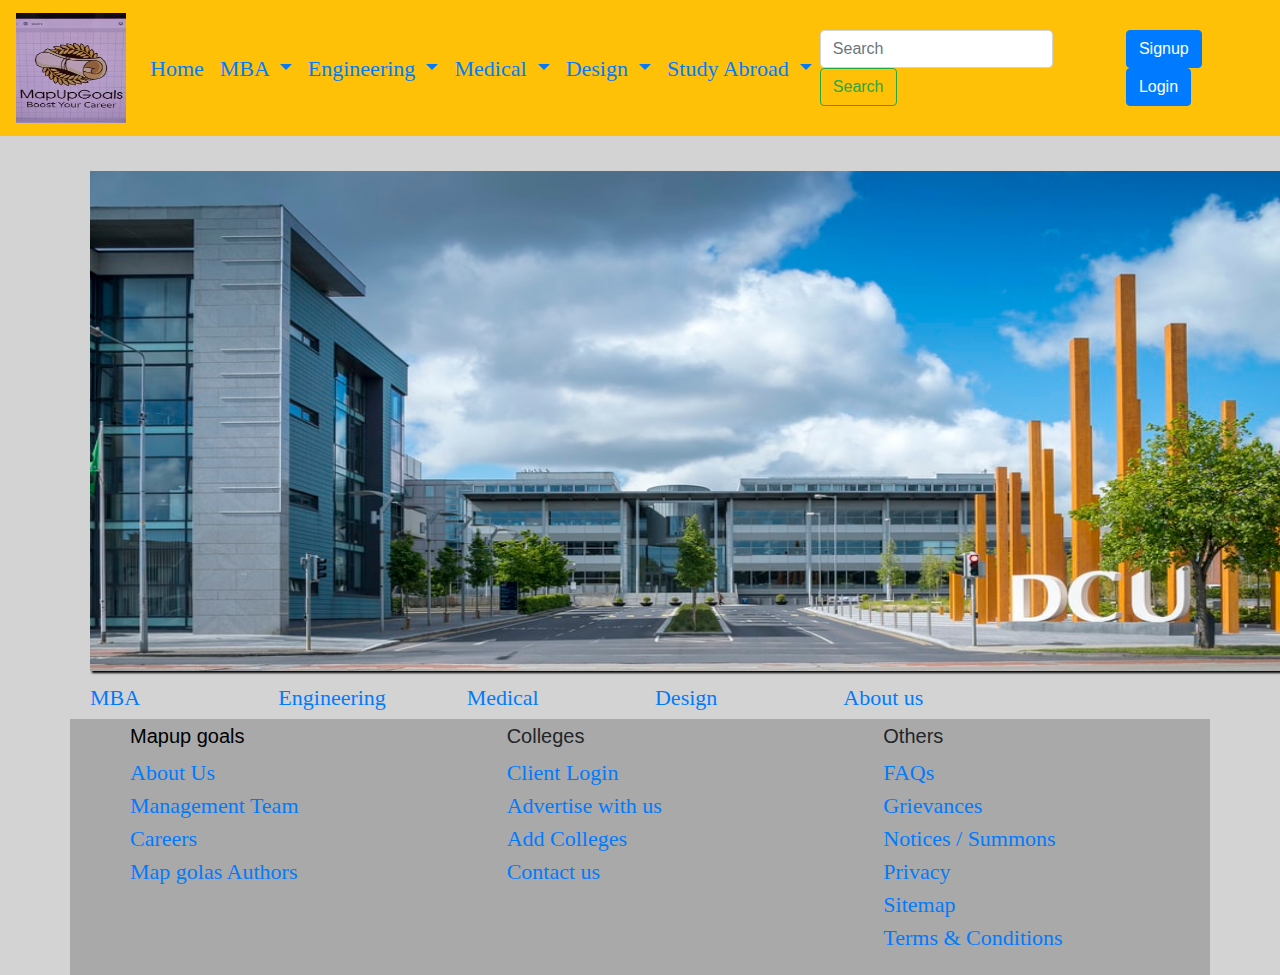
<file: index.html>
<!DOCTYPE html>
<html>
<head>
	<title>Map Up Golas!</title>
  <link rel="stylesheet" type="text/css" href="style.css">
  <link rel="stylesheet" href="https://cdn.jsdelivr.net/npm/bootstrap@4.6.1/dist/css/bootstrap.min.css">
  <script src="https://cdn.jsdelivr.net/npm/jquery@3.6.0/dist/jquery.slim.min.js"></script>
  <script src="https://cdn.jsdelivr.net/npm/popper.js@1.16.1/dist/umd/popper.min.js"></script>
  <script src="https://cdn.jsdelivr.net/npm/bootstrap@4.6.1/dist/js/bootstrap.bundle.min.js"></script>

	
</head>
<body id="color">
<nav class="navbar navbar-expand-lg navbar-warning bg-warning" >
  <a class="navbar-brand" href="#"><img src="1.jpg" width="110" height="110"></a>
  <button class="navbar-toggler" type="button" data-toggle="collapse" data-target="#navbarSupportedContent" aria-controls="navbarSupportedContent" aria-expanded="false" aria-label="Toggle navigation">
    <span class="navbar-toggler-icon"></span>
  </button>

  <div class="collapse navbar-collapse" id="navbarSupportedContent">
    <ul class="navbar-nav mr-auto">
      <li class="nav-item active">
        <a class="nav-link" href="index.html">Home <span class="sr-only">(current)</span></a>
      </li>
      
      
      <li class="nav-item dropdown">
        <a class="nav-link dropdown-toggle" href="#" id="navbarDropdown" role="button" data-toggle="dropdown" aria-haspopup="true" aria-expanded="false">
          MBA
        </a>
        <div class="dropdown-menu" aria-labelledby="navbarDropdown">
          <a class="dropdown-item" href="#">Top Ranked Colleges</a>
          <a class="dropdown-item" href="#">Popular Courses</a>
          <div class="dropdown-divider"></div>
          <a class="dropdown-item" href="#">Exams</a>
        </div>
      </li>
       <li class="nav-item dropdown">
        <a class="nav-link dropdown-toggle" href="#" id="navbarDropdown" role="button" data-toggle="dropdown" aria-haspopup="true" aria-expanded="false">
          Engineering
        </a>
        <div class="dropdown-menu" aria-labelledby="navbarDropdown">
          <a class="dropdown-item" href="#">Top Ranked Colleges</a>
          <a class="dropdown-item" href="#">Popular Courses</a>
          <div class="dropdown-divider"></div>
          <a class="dropdown-item" href="#">Exams</a>
        </div>
      </li>
       <li class="nav-item dropdown">
        <a class="nav-link dropdown-toggle" href="#" id="navbarDropdown" role="button" data-toggle="dropdown" aria-haspopup="true" aria-expanded="false">
          Medical
        </a>
       <div class="dropdown-menu" aria-labelledby="navbarDropdown">
          <a class="dropdown-item" href="#">Top Ranked Colleges</a>
          <a class="dropdown-item" href="#">Popular Courses</a>
          <div class="dropdown-divider"></div>
          <a class="dropdown-item" href="#">Exams</a>
        </div>
      </li>
       <li class="nav-item dropdown">
        <a class="nav-link dropdown-toggle" href="#" id="navbarDropdown" role="button" data-toggle="dropdown" aria-haspopup="true" aria-expanded="false">
          Design
        </a>
        <div class="dropdown-menu" aria-labelledby="navbarDropdown">
          <a class="dropdown-item" href="#">Top Ranked Colleges</a>
          <a class="dropdown-item" href="#">Popular Courses</a>
          <div class="dropdown-divider"></div>
          <a class="dropdown-item" href="#">Exams</a>
        </div>
      </li>
       <li class="nav-item dropdown">
        <a class="nav-link dropdown-toggle" href="#" id="navbarDropdown" role="button" data-toggle="dropdown" aria-haspopup="true" aria-expanded="false">
          Study Abroad
        </a>
        <div class="dropdown-menu" aria-labelledby="navbarDropdown">
          <a class="dropdown-item" href="#">Countries</a>
          <a class="dropdown-item" href="#">Colleges</a>
          <div class="dropdown-divider"></div>
          <a class="dropdown-item" href="#">Scholarships</a>
        </div>
      </li>
     
    </ul>
  
      <form class="form-inline my-2 my-lg-0">
      <input class="form-control mr-sm-2" type="search" placeholder="Search" aria-label="Search">
      <button class="btn btn-outline-success my-2 my-sm-0" type="submit">Search</button>
    </form>&nbsp;
      <form class="form-inline my-2 my-lg-0">
     <button type="button" class="btn btn-primary" data-toggle="modal" data-target="#myModal">
    Signup
  </button>

  <div class="modal" id="myModal">
    <div class="modal-dialog">
      <div class="modal-content">
      
        <!-- Modal Header -->
        <div class="modal-header">
          <h4 class="modal-title">Please fill your detail!</h4>
          <button type="button" class="close" data-dismiss="modal">&times;</button>
        </div>
        
        <!-- Modal body -->
        <div class="modal-body">
         
            <div class="container">
            	<div class="row" id="form">
            		<div class="col-md-6"> Name:</div>
            		<div class="col-md-6"><input type="text" class="form-control"></div>
            	</div>
            	<div class="row">
            		<div class="col-md-6">Email:</div>
            		<div class="col-md-6"><input type="email" class="form-control"></div>
            	</div>
            	<div class="row">
            		<div class="col-md-6">Password:</div>
            		<div class="col-md-6"><input type="email" class="form-control"></div>
            	</div>
            	<br>
            		<div class="row">
            		<div class="col-md-12">
            			<input type="checkbox">i agree to all term and conditions and privacy policy!<br><br>
            			
            		</div>
            	</div>
            	
            	
            </div>          	
    
        </div>
        
        <!-- Modal footer -->
        <div class="modal-footer">
          <button type="button" class="btn btn-danger" data-dismiss="modal">Signup</button>
        </div>
        
      </div>
    </div>
  </div>&nbsp;
     <button type="button" class="btn btn-primary" data-toggle="modal" data-target="#myModal1">
    Login
  </button>

  <div class="modal" id="myModal1">
    <div class="modal-dialog">
      <div class="modal-content">
      
        <!-- Modal Header -->
        <div class="modal-header">
          <h4 class="modal-title">Login!</h4>
          <button type="button" class="close" data-dismiss="modal">&times;</button>
        </div>
        
        <!-- Modal body -->
        <div class="modal-body">
        
          	<div class="container">
          	<div class="row">
            		<div class="col-md-6">Email:</div>
            		<div class="col-md-6"><input type="email" class="form-control"></div>
            	</div>
            	<div class="row">
            		<div class="col-md-6">Password:</div>
            		<div class="col-md-6"><input type="email" class="form-control"></div>
            	</div>
            	<div class="row">
            		<div class="col-md-12"><a href="#">forgot your password?</a></div>   
          	</div>
          	

   
        </div>
        
        <!-- Modal footer -->
        <div class="modal-footer">
          <button type="button" class="btn btn-danger" data-dismiss="modal">Login</button>
        </div>
        
      </div>
    </div>
  </div>

    </form>
    
  </div>
</nav>

</div>
<div class="container">
	<div class="row">
		<div class="col-md-12"><img src="3.jpg" height="500" width="1200" style="margin-top:30px;box-shadow: 2px 2px 2px black"></div>
	

		</div>
		<div class="row">
			<div class="col-md-2"><a href="Mba.html">MBA</a></div>
			<div class="col-md-2"><a href="engineering.html">Engineering</a></div>
			<div class="col-md-2"><a href="medical.html">Medical</a></div>
			<div class="col-md-2"><a href="design.html">Design</a></div>
			<div class="col-md-2"><a href="about.html">About us</a></div>
		</div>

	
	</div>
  <div class="container" style="background-color:darkgrey">
     <div class="row">
      <div class="col-md-4"><ul style="color:black">
        <li><h5>Mapup goals</h5></li>
        <li><a href="#">About Us</a></li>
        <li><a href="#">Management Team</a></li>
        <li><a href="#">Careers</a></li>
        <li><a href="#">Map golas Authors</a></li>

      </ul></div>
      <div class="col-md-4">
        <ul>
          <li><h5>Colleges</h5></li>
          <li><a href="#">Client Login</a></li>
          <li><a href="#">Advertise with us</a></li>
          <li><a href="#">Add Colleges</a></li>
          <li><a href="#">Contact us</a></li>
          
        </ul>
      </div>
      <div class="col-md-4">
         <ul>
          <li><h5>Others</h5></li>
          <li><a href="#">
FAQs</a></li>       
          <li><a href="#">Grievances</a></li>
          <li><a href="#">Notices / Summons</a></li>
          <li><a href="#">Privacy</a></li>
          <li><a href="#">Sitemap</a></li>
          <li><a href="#">Terms & Conditions</a></li>
          
        </ul>
      </div>
      <div class="col-md-3"></div>
    </div>

  </div>


</body>
</html>
</file>
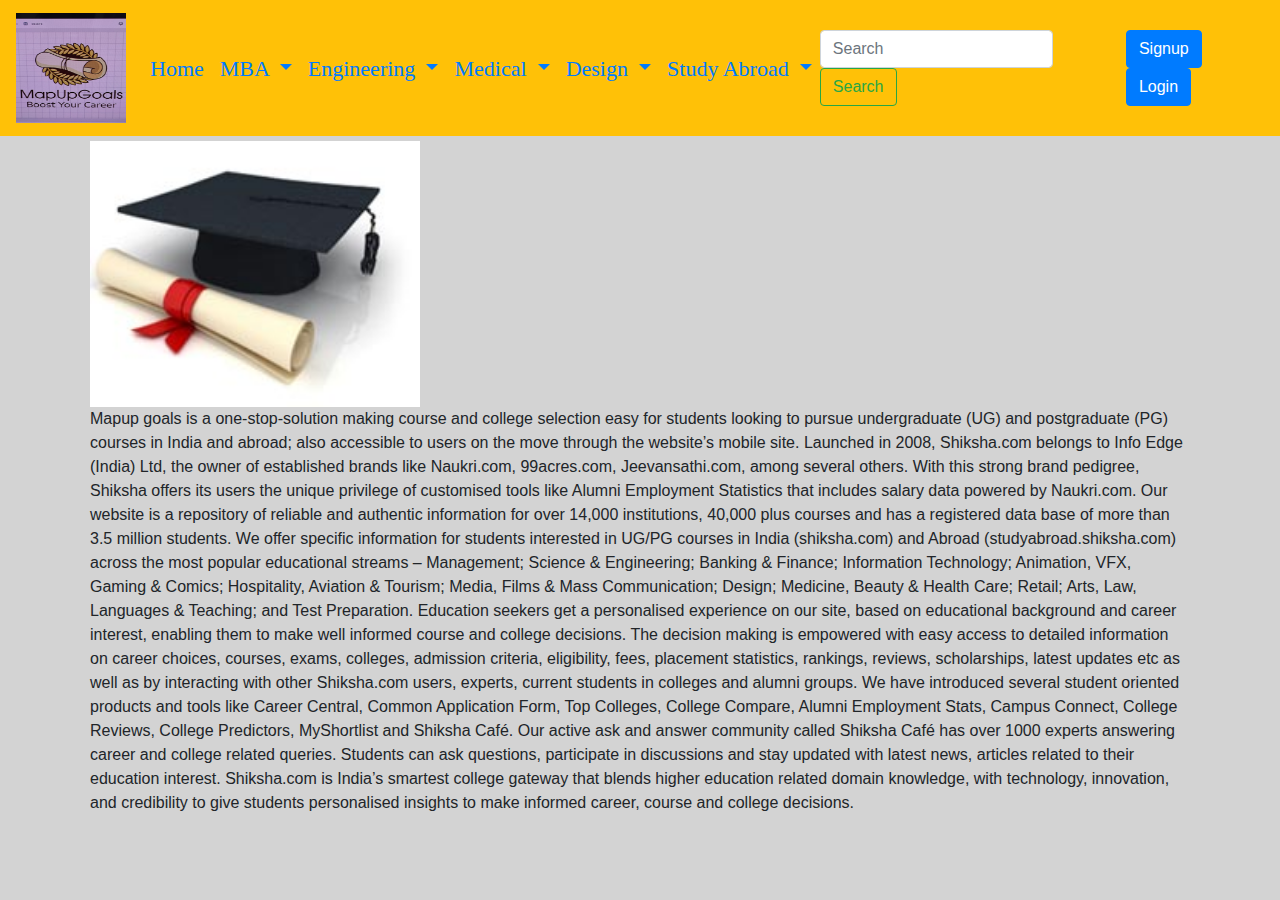
<file: about.html>
<!DOCTYPE html>
<html>
<head>
	<title>Achieve your goals</title>
	<link rel="stylesheet" type="text/css" href="style.css">
  <link rel="stylesheet" href="https://cdn.jsdelivr.net/npm/bootstrap@4.6.1/dist/css/bootstrap.min.css">
  <script src="https://cdn.jsdelivr.net/npm/jquery@3.6.0/dist/jquery.slim.min.js"></script>
  <script src="https://cdn.jsdelivr.net/npm/popper.js@1.16.1/dist/umd/popper.min.js"></script>
  <script src="https://cdn.jsdelivr.net/npm/bootstrap@4.6.1/dist/js/bootstrap.bundle.min.js"></script>
</head>
<body id="color">
	<nav class="navbar navbar-expand-lg navbar-warning bg-warning" >
  <a class="navbar-brand" href="#"><img src="1.jpg" width="110" height="110"></a>
  <button class="navbar-toggler" type="button" data-toggle="collapse" data-target="#navbarSupportedContent" aria-controls="navbarSupportedContent" aria-expanded="false" aria-label="Toggle navigation">
    <span class="navbar-toggler-icon"></span>
  </button>

  <div class="collapse navbar-collapse" id="navbarSupportedContent">
    <ul class="navbar-nav mr-auto">
      <li class="nav-item active">
        <a class="nav-link" href="index.html">Home <span class="sr-only">(current)</span></a>
      </li>
    
      <li class="nav-item dropdown">
        <a class="nav-link dropdown-toggle" href="#" id="navbarDropdown" role="button" data-toggle="dropdown" aria-haspopup="true" aria-expanded="false">
          MBA
        </a>
        <div class="dropdown-menu" aria-labelledby="navbarDropdown">
          <a class="dropdown-item" href="#">Top Ranked Colleges</a>
          <a class="dropdown-item" href="#">Popular Courses</a>
          <div class="dropdown-divider"></div>
          <a class="dropdown-item" href="#">Exams</a>
        </div>
      </li>
       <li class="nav-item dropdown">
        <a class="nav-link dropdown-toggle" href="#" id="navbarDropdown" role="button" data-toggle="dropdown" aria-haspopup="true" aria-expanded="false">
          Engineering
        </a>
        <div class="dropdown-menu" aria-labelledby="navbarDropdown">
          <a class="dropdown-item" href="#">Top Ranked Colleges</a>
          <a class="dropdown-item" href="#">Popular Courses</a>
          <div class="dropdown-divider"></div>
          <a class="dropdown-item" href="#">Exams</a>
        </div>
      </li>
       <li class="nav-item dropdown">
        <a class="nav-link dropdown-toggle" href="#" id="navbarDropdown" role="button" data-toggle="dropdown" aria-haspopup="true" aria-expanded="false">
          Medical
        </a>
       <div class="dropdown-menu" aria-labelledby="navbarDropdown">
          <a class="dropdown-item" href="#">Top Ranked Colleges</a>
          <a class="dropdown-item" href="#">Popular Courses</a>
          <div class="dropdown-divider"></div>
          <a class="dropdown-item" href="#">Exams</a>
        </div>
      </li>
       <li class="nav-item dropdown">
        <a class="nav-link dropdown-toggle" href="#" id="navbarDropdown" role="button" data-toggle="dropdown" aria-haspopup="true" aria-expanded="false">
          Design
        </a>
        <div class="dropdown-menu" aria-labelledby="navbarDropdown">
          <a class="dropdown-item" href="#">Top Ranked Colleges</a>
          <a class="dropdown-item" href="#">Popular Courses</a>
          <div class="dropdown-divider"></div>
          <a class="dropdown-item" href="#">Exams</a>
        </div>
      </li>
       <li class="nav-item dropdown">
        <a class="nav-link dropdown-toggle" href="#" id="navbarDropdown" role="button" data-toggle="dropdown" aria-haspopup="true" aria-expanded="false">
          Study Abroad
        </a>
        <div class="dropdown-menu" aria-labelledby="navbarDropdown">
          <a class="dropdown-item" href="#">Countries</a>
          <a class="dropdown-item" href="#">Colleges</a>
          <div class="dropdown-divider"></div>
          <a class="dropdown-item" href="#">Scholarships</a>
        </div>
      </li>
     
    </ul>
  
      <form class="form-inline my-2 my-lg-0">
      <input class="form-control mr-sm-2" type="search" placeholder="Search" aria-label="Search">
      <button class="btn btn-outline-success my-2 my-sm-0" type="submit">Search</button>
    </form>&nbsp;
      <form class="form-inline my-2 my-lg-0">
     <button type="button" class="btn btn-primary" data-toggle="modal" data-target="#myModal">
    Signup
  </button>

  <div class="modal" id="myModal">
    <div class="modal-dialog">
      <div class="modal-content">
      
        <!-- Modal Header -->
        <div class="modal-header">
          <h4 class="modal-title">Please fill your detail!</h4>
          <button type="button" class="close" data-dismiss="modal">&times;</button>
        </div>
        
        <!-- Modal body -->
        <div class="modal-body">
         
            <div class="container">
            	<div class="row" id="form">
            		<div class="col-md-6"> Name:</div>
            		<div class="col-md-6"><input type="text" class="form-control"></div>
            	</div>
            	<div class="row">
            		<div class="col-md-6">Email:</div>
            		<div class="col-md-6"><input type="email" class="form-control"></div>
            	</div>
            	<div class="row">
            		<div class="col-md-6">Password:</div>
            		<div class="col-md-6"><input type="email" class="form-control"></div>
            	</div>
            	<br>
            		<div class="row">
            		<div class="col-md-12">
            			<input type="checkbox">i agree to all term and conditions and privacy policy!<br><br>
            			
            		</div>
            	</div>
            	
            	
            </div>          	
    
        </div>
        
        <!-- Modal footer -->
        <div class="modal-footer">
          <button type="button" class="btn btn-danger" data-dismiss="modal">Signup</button>
        </div>
        
      </div>
    </div>
  </div>&nbsp;
     <button type="button" class="btn btn-primary" data-toggle="modal" data-target="#myModal1">
    Login
  </button>

  <div class="modal" id="myModal1">
    <div class="modal-dialog">
      <div class="modal-content">
      
        <!-- Modal Header -->
        <div class="modal-header">
          <h4 class="modal-title">Login!</h4>
          <button type="button" class="close" data-dismiss="modal">&times;</button>
        </div>
        
        <!-- Modal body -->
        <div class="modal-body">
        
          	<div class="container">
          	<div class="row">
            		<div class="col-md-6">Email:</div>
            		<div class="col-md-6"><input type="email" class="form-control"></div>
            	</div>
            	<div class="row">
            		<div class="col-md-6">Password:</div>
            		<div class="col-md-6"><input type="email" class="form-control"></div>
            	</div>
            	<div class="row">
            		<div class="col-md-12"><a href="#">forgot your password?</a></div>   
          	</div>
          	

   
        </div>
        
        <!-- Modal footer -->
        <div class="modal-footer">
          <button type="button" class="btn btn-danger" data-dismiss="modal">Login</button>
        </div>
        
      </div>
    </div>
  </div>

    </form>
    
  </div>
</nav>
<div class="container">
	<div class="row">
		<div class="col-md-12"><img src="about.jpeg" alt="error occur" width="30%" height="40%">
        <p>Mapup goals is a one-stop-solution making course and college selection easy for students looking to pursue undergraduate (UG) and postgraduate (PG) courses in India and abroad; also accessible to users on the move through the website’s mobile site. Launched in 2008, Shiksha.com belongs to Info Edge (India) Ltd, the owner of established brands like Naukri.com, 99acres.com, Jeevansathi.com, among several others. With this strong brand pedigree, Shiksha offers its users the unique privilege of customised tools like Alumni Employment Statistics that includes salary data powered by Naukri.com.

Our website is a repository of reliable and authentic information for over 14,000 institutions, 40,000 plus courses and has a registered data base of more than 3.5 million students. We offer specific information for students interested in UG/PG courses in India (shiksha.com) and Abroad (studyabroad.shiksha.com) across the most popular educational streams – Management; Science & Engineering; Banking & Finance; Information Technology; Animation, VFX, Gaming & Comics; Hospitality, Aviation & Tourism; Media, Films & Mass Communication; Design; Medicine, Beauty & Health Care; Retail; Arts, Law, Languages & Teaching; and Test Preparation.

Education seekers get a personalised experience on our site, based on educational background and career interest, enabling them to make well informed course and college decisions. The decision making is empowered with easy access to detailed information on career choices, courses, exams, colleges, admission criteria, eligibility, fees, placement statistics, rankings, reviews, scholarships, latest updates etc as well as by interacting with other Shiksha.com users, experts, current students in colleges and alumni groups. We have introduced several student oriented products and tools like Career Central, Common Application Form, Top Colleges, College Compare, Alumni Employment Stats, Campus Connect, College Reviews, College Predictors, MyShortlist and Shiksha Café.

Our active ask and answer community called Shiksha Café has over 1000 experts answering career and college related queries. Students can ask questions, participate in discussions and stay updated with latest news, articles related to their education interest. Shiksha.com is India’s smartest college gateway that blends higher education related domain knowledge, with technology, innovation, and credibility to give students personalised insights to make informed career, course and college decisions.

</p>

		</div>
	</div>
</div>

</body>
</html>
</file>
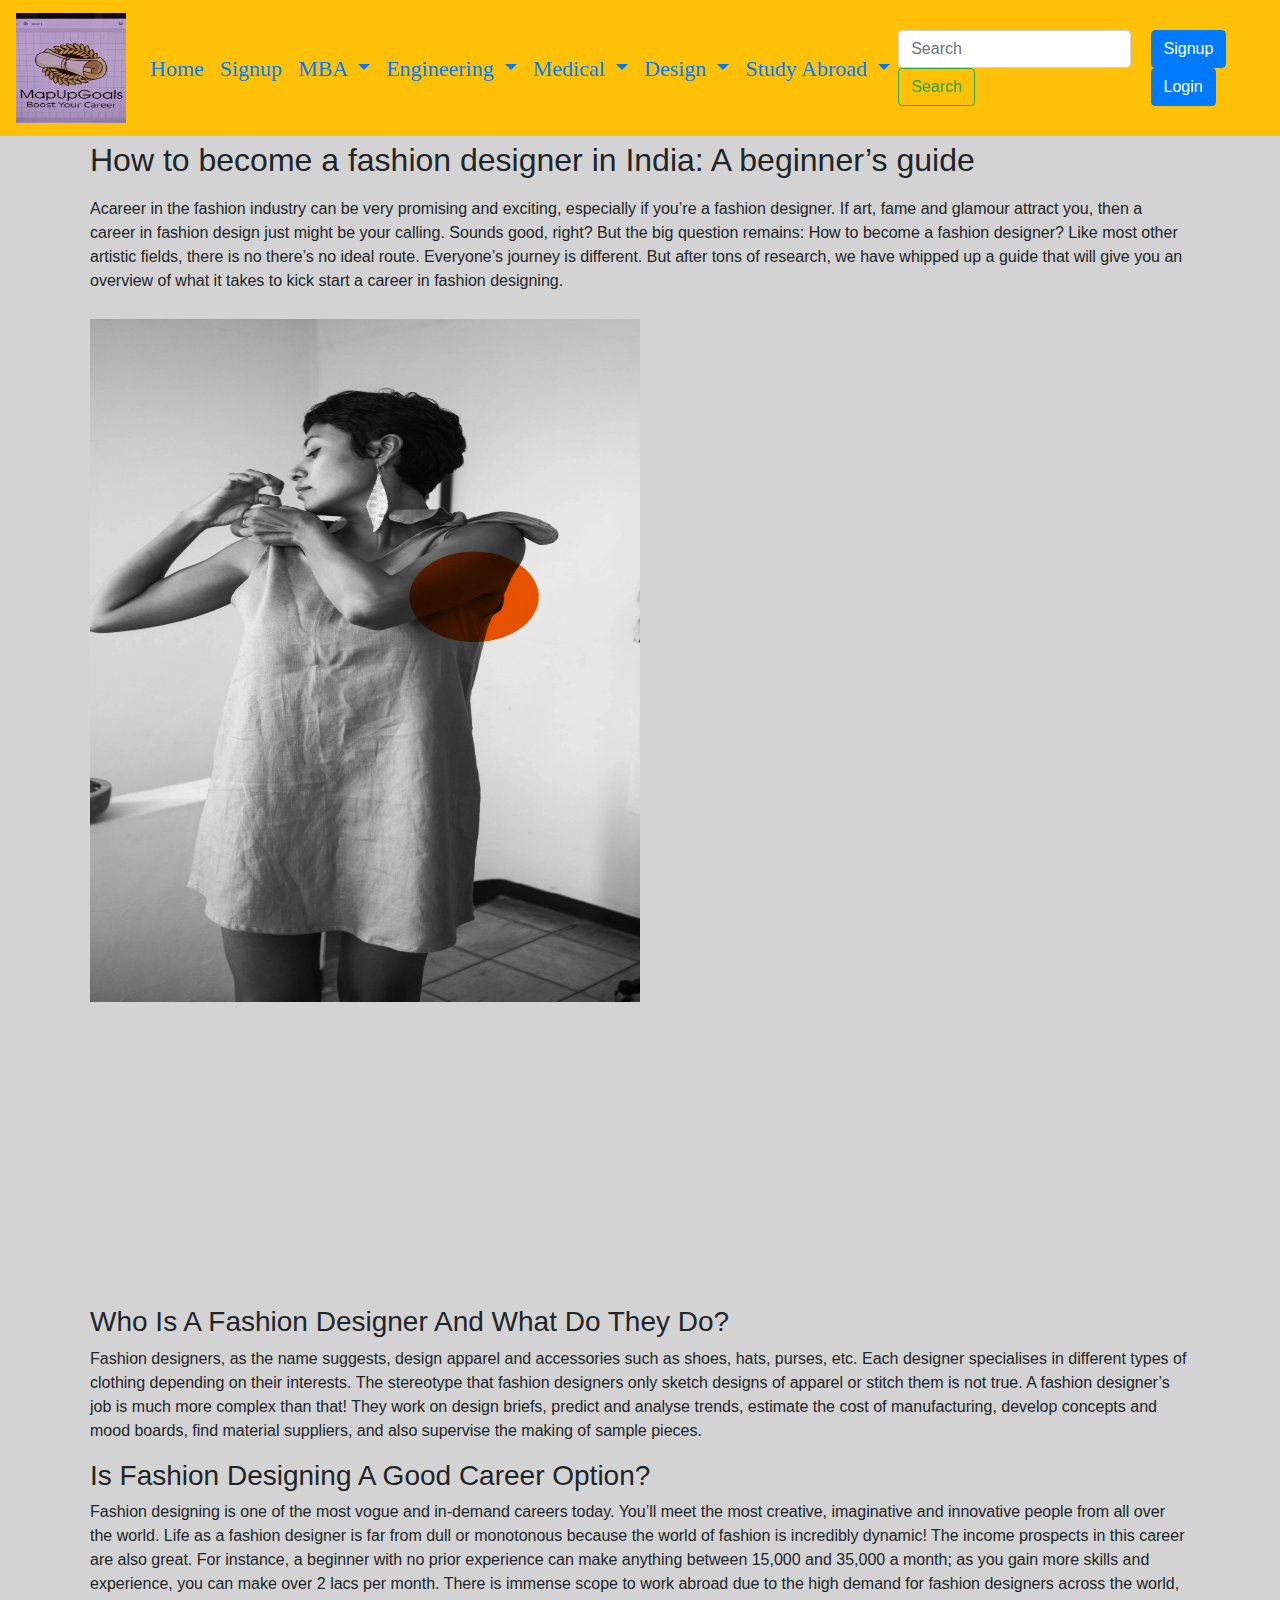
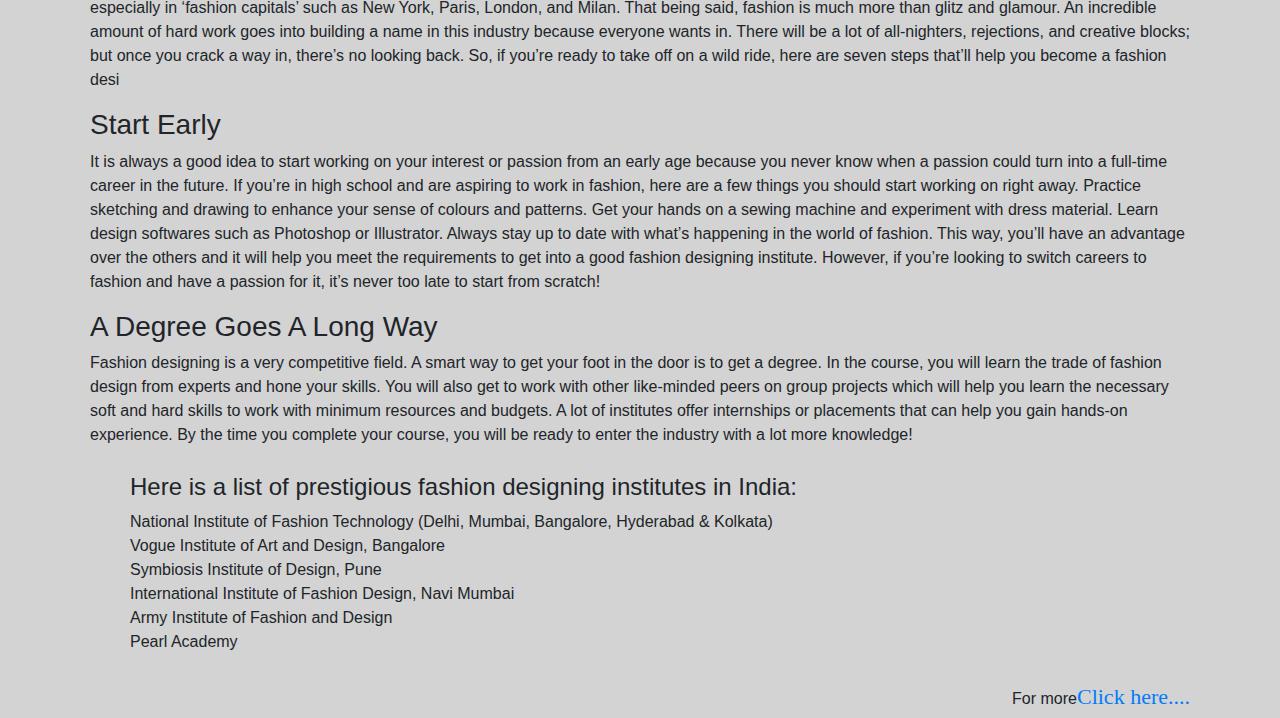
<file: design.html>
<!DOCTYPE html>
<html>
<head>
	<title>	Achieve your goals</title>
  <link rel="stylesheet" type="text/css" href="style.css">
  <link rel="stylesheet" href="https://cdn.jsdelivr.net/npm/bootstrap@4.6.1/dist/css/bootstrap.min.css">
  <script src="https://cdn.jsdelivr.net/npm/jquery@3.6.0/dist/jquery.slim.min.js"></script>
  <script src="https://cdn.jsdelivr.net/npm/popper.js@1.16.1/dist/umd/popper.min.js"></script>
  <script src="https://cdn.jsdelivr.net/npm/bootstrap@4.6.1/dist/js/bootstrap.bundle.min.js"></script>

</head>
<body id="color">
	<nav class="navbar navbar-expand-lg navbar-warning bg-warning" >
  <a class="navbar-brand" href="#"><img src="1.jpg" width="110" height="110"></a>
  <button class="navbar-toggler" type="button" data-toggle="collapse" data-target="#navbarSupportedContent" aria-controls="navbarSupportedContent" aria-expanded="false" aria-label="Toggle navigation">
    <span class="navbar-toggler-icon"></span>
  </button>

  <div class="collapse navbar-collapse" id="navbarSupportedContent">
    <ul class="navbar-nav mr-auto">
      <li class="nav-item active">
        <a class="nav-link" href="index.html">Home <span class="sr-only">(current)</span></a>
      </li>
      <li class="nav-item">
        <a class="nav-link" href="#">Signup</a>
      </li>
      
      <li class="nav-item dropdown">
        <a class="nav-link dropdown-toggle" href="#" id="navbarDropdown" role="button" data-toggle="dropdown" aria-haspopup="true" aria-expanded="false">
          MBA
        </a>
        <div class="dropdown-menu" aria-labelledby="navbarDropdown">
          <a class="dropdown-item" href="#">Top Ranked Colleges</a>
          <a class="dropdown-item" href="#">Popular Courses</a>
          <div class="dropdown-divider"></div>
          <a class="dropdown-item" href="#">Exams</a>
        </div>
      </li>
       <li class="nav-item dropdown">
        <a class="nav-link dropdown-toggle" href="#" id="navbarDropdown" role="button" data-toggle="dropdown" aria-haspopup="true" aria-expanded="false">
          Engineering
        </a>
        <div class="dropdown-menu" aria-labelledby="navbarDropdown">
          <a class="dropdown-item" href="#">Top Ranked Colleges</a>
          <a class="dropdown-item" href="#">Popular Courses</a>
          <div class="dropdown-divider"></div>
          <a class="dropdown-item" href="#">Exams</a>
        </div>
      </li>
       <li class="nav-item dropdown">
        <a class="nav-link dropdown-toggle" href="#" id="navbarDropdown" role="button" data-toggle="dropdown" aria-haspopup="true" aria-expanded="false">
          Medical
        </a>
       <div class="dropdown-menu" aria-labelledby="navbarDropdown">
          <a class="dropdown-item" href="#">Top Ranked Colleges</a>
          <a class="dropdown-item" href="#">Popular Courses</a>
          <div class="dropdown-divider"></div>
          <a class="dropdown-item" href="#">Exams</a>
        </div>
      </li>
       <li class="nav-item dropdown">
        <a class="nav-link dropdown-toggle" href="#" id="navbarDropdown" role="button" data-toggle="dropdown" aria-haspopup="true" aria-expanded="false">
          Design
        </a>
        <div class="dropdown-menu" aria-labelledby="navbarDropdown">
          <a class="dropdown-item" href="#">Top Ranked Colleges</a>
          <a class="dropdown-item" href="#">Popular Courses</a>
          <div class="dropdown-divider"></div>
          <a class="dropdown-item" href="#">Exams</a>
        </div>
      </li>
       <li class="nav-item dropdown">
        <a class="nav-link dropdown-toggle" href="#" id="navbarDropdown" role="button" data-toggle="dropdown" aria-haspopup="true" aria-expanded="false">
          Study Abroad
        </a>
        <div class="dropdown-menu" aria-labelledby="navbarDropdown">
          <a class="dropdown-item" href="#">Countries</a>
          <a class="dropdown-item" href="#">Colleges</a>
          <div class="dropdown-divider"></div>
          <a class="dropdown-item" href="#">Scholarships</a>
        </div>
      </li>
     
    </ul>
  
      <form class="form-inline my-2 my-lg-0">
      <input class="form-control mr-sm-2" type="search" placeholder="Search" aria-label="Search">
      <button class="btn btn-outline-success my-2 my-sm-0" type="submit">Search</button>
    </form>&nbsp;
      <form class="form-inline my-2 my-lg-0">
     <button type="button" class="btn btn-primary" data-toggle="modal" data-target="#myModal">
    Signup
  </button>

  <div class="modal" id="myModal">
    <div class="modal-dialog">
      <div class="modal-content">
      
        <!-- Modal Header -->
        <div class="modal-header">
          <h4 class="modal-title">Please fill your detail!</h4>
          <button type="button" class="close" data-dismiss="modal">&times;</button>
        </div>
        
        <!-- Modal body -->
        <div class="modal-body">
         
            <div class="container">
            	<div class="row" id="form">
            		<div class="col-md-6"> Name:</div>
            		<div class="col-md-6"><input type="text" class="form-control"></div>
            	</div>
            	<div class="row">
            		<div class="col-md-6">Email:</div>
            		<div class="col-md-6"><input type="email" class="form-control"></div>
            	</div>
            	<div class="row">
            		<div class="col-md-6">Password:</div>
            		<div class="col-md-6"><input type="email" class="form-control"></div>
            	</div>
            	<br>
            		<div class="row">
            		<div class="col-md-12">
            			<input type="checkbox">i agree to all term and conditions and privacy policy!<br><br>
            			
            		</div>
            	</div>
            	
            	
            </div>          	
    
        </div>
        
        <!-- Modal footer -->
        <div class="modal-footer">
          <button type="button" class="btn btn-danger" data-dismiss="modal">Signup</button>
        </div>
        
      </div>
    </div>
  </div>&nbsp;
     <button type="button" class="btn btn-primary" data-toggle="modal" data-target="#myModal1">
    Login
  </button>

  <div class="modal" id="myModal1">
    <div class="modal-dialog">
      <div class="modal-content">
      
        <!-- Modal Header -->
        <div class="modal-header">
          <h4 class="modal-title">Login!</h4>
          <button type="button" class="close" data-dismiss="modal">&times;</button>
        </div>
        
        <!-- Modal body -->
        <div class="modal-body">
        
          	<div class="container">
          	<div class="row">
            		<div class="col-md-6">Email:</div>
            		<div class="col-md-6"><input type="email" class="form-control"></div>
            	</div>
            	<div class="row">
            		<div class="col-md-6">Password:</div>
            		<div class="col-md-6"><input type="email" class="form-control"></div>
            	</div>
            	<div class="row">
            		<div class="col-md-12"><a href="#">forgot your password?</a></div>   
          	</div>
          	

   
        </div>
        
        <!-- Modal footer -->
        <div class="modal-footer">
          <button type="button" class="btn btn-danger" data-dismiss="modal">Login</button>
        </div>
        
      </div>
    </div>
  </div>

    </form>
    
  </div>
</nav>
<div class="container">
	<div class="row">
		<div class="col-md-12"><h2>How to become a fashion designer in India: A beginner’s guide</h2></div>
	</div>
	<div class="row">
		<div class="col-md-12"><p>Acareer in the fashion industry can be very promising and exciting, especially if you’re a fashion designer. If art, fame and glamour attract you, then a career in fashion design just might be your calling. Sounds good, right? But the big question remains: How to become a fashion designer?

Like most other artistic fields, there is no there’s no ideal route. Everyone’s journey is different. But after tons of research, we have whipped up a guide that will give you an overview of what it takes to kick start a career in fashion designing.  </p></div>
	</div>
	<div class="row">
		<div class="col-md-12"><img src="8.png" alt="error occur" width="50%" height="70%"></div>
	</div>
	<div class="row">
		<div class="col-md-12"><h3>Who Is A Fashion Designer And  What Do They Do?</h3>
         <p>Fashion designers, as the name suggests, design apparel and accessories such as shoes, hats, purses, etc. Each designer specialises in different types of clothing depending on their interests. 

          The stereotype that fashion designers only sketch designs of apparel or stitch them is not true. A fashion designer’s job is much more complex than that!

          They work on design briefs, predict and analyse trends, estimate the cost of manufacturing, develop concepts and mood boards, find material suppliers, and also supervise the making of sample pieces.</p>
          <h3>Is Fashion Designing A Good Career Option?</h3>
          <p>Fashion designing is one of the most vogue and in-demand careers today. You’ll meet the most creative, imaginative and innovative people from all over the world. Life as a fashion designer is far from dull or monotonous because the world of fashion is incredibly dynamic!  The income prospects in this career are also great. For instance, a beginner with no prior experience can make anything between 15,000 and 35,000 a month; as you gain more skills and experience, you can make over 2 lacs per month.  There is immense scope to work abroad due to the high demand for fashion designers across the world, especially in ‘fashion capitals’ such as New York, Paris, London, and Milan. 

That being said, fashion is much more than glitz and glamour. An incredible amount of hard work goes into building a name in this industry because everyone wants in. There will be a lot of all-nighters, rejections, and creative blocks; but once you crack a way in, there’s no looking back. So, if you’re ready to take off on a wild ride, here are seven steps that’ll help you become a fashion desi</p>
<h3>Start Early</h3>
<p>It is always a good idea to start working on your interest or passion from an early age because you never know when a passion could turn into a full-time career in the future. If you’re in high school and are aspiring to work in fashion, here are a few things you should start working on right away. 

Practice sketching and drawing to enhance your sense of colours and patterns.
Get your hands on a sewing machine and experiment with dress material.
Learn design softwares such as Photoshop or Illustrator.
Always stay up to date with what’s happening in the world of fashion.
This way, you’ll have an advantage over the others and it will help you meet the requirements to get into a good fashion designing institute. 

However, if you’re looking to switch careers to fashion and have a passion for it, it’s never too late to start from scratch!</p>
<h3>A Degree Goes A Long Way</h3>
<p>Fashion designing is a very competitive field. A smart way to get your foot in the door is to get a degree. In the course, you will learn the trade of fashion design from experts and hone your skills. You will also get to work with other like-minded peers on group projects which will help you learn the necessary soft and hard skills to work with minimum resources and budgets.  A lot of institutes offer internships or placements that can help you gain hands-on experience. By the time you complete your course, you will be ready to enter the industry with a lot more knowledge!</p>
		</div>
	</div>
	<div class="row">
		<div class="col-md-12">
			<ul>
				<li><h4>Here is a list of prestigious fashion designing institutes in India:</h4> </li>
				<li>National Institute of Fashion Technology (Delhi, Mumbai, Bangalore, Hyderabad & Kolkata)</li>
				<li>Vogue Institute of Art and Design, Bangalore</li>
				<li>Symbiosis Institute of Design, Pune</li>
				<li>International Institute of Fashion Design, Navi Mumbai</li>
				<li>Army Institute of Fashion and Design</li>
				<li>Pearl Academy</li>
				
			</ul>
		</div>
	</div>
	 <div class="row">
    <div class="col-md-12" style="text-align:right">For more<a href="#">Click here....</a></div>
  </div>
</div>

</body>
</html>
</file>
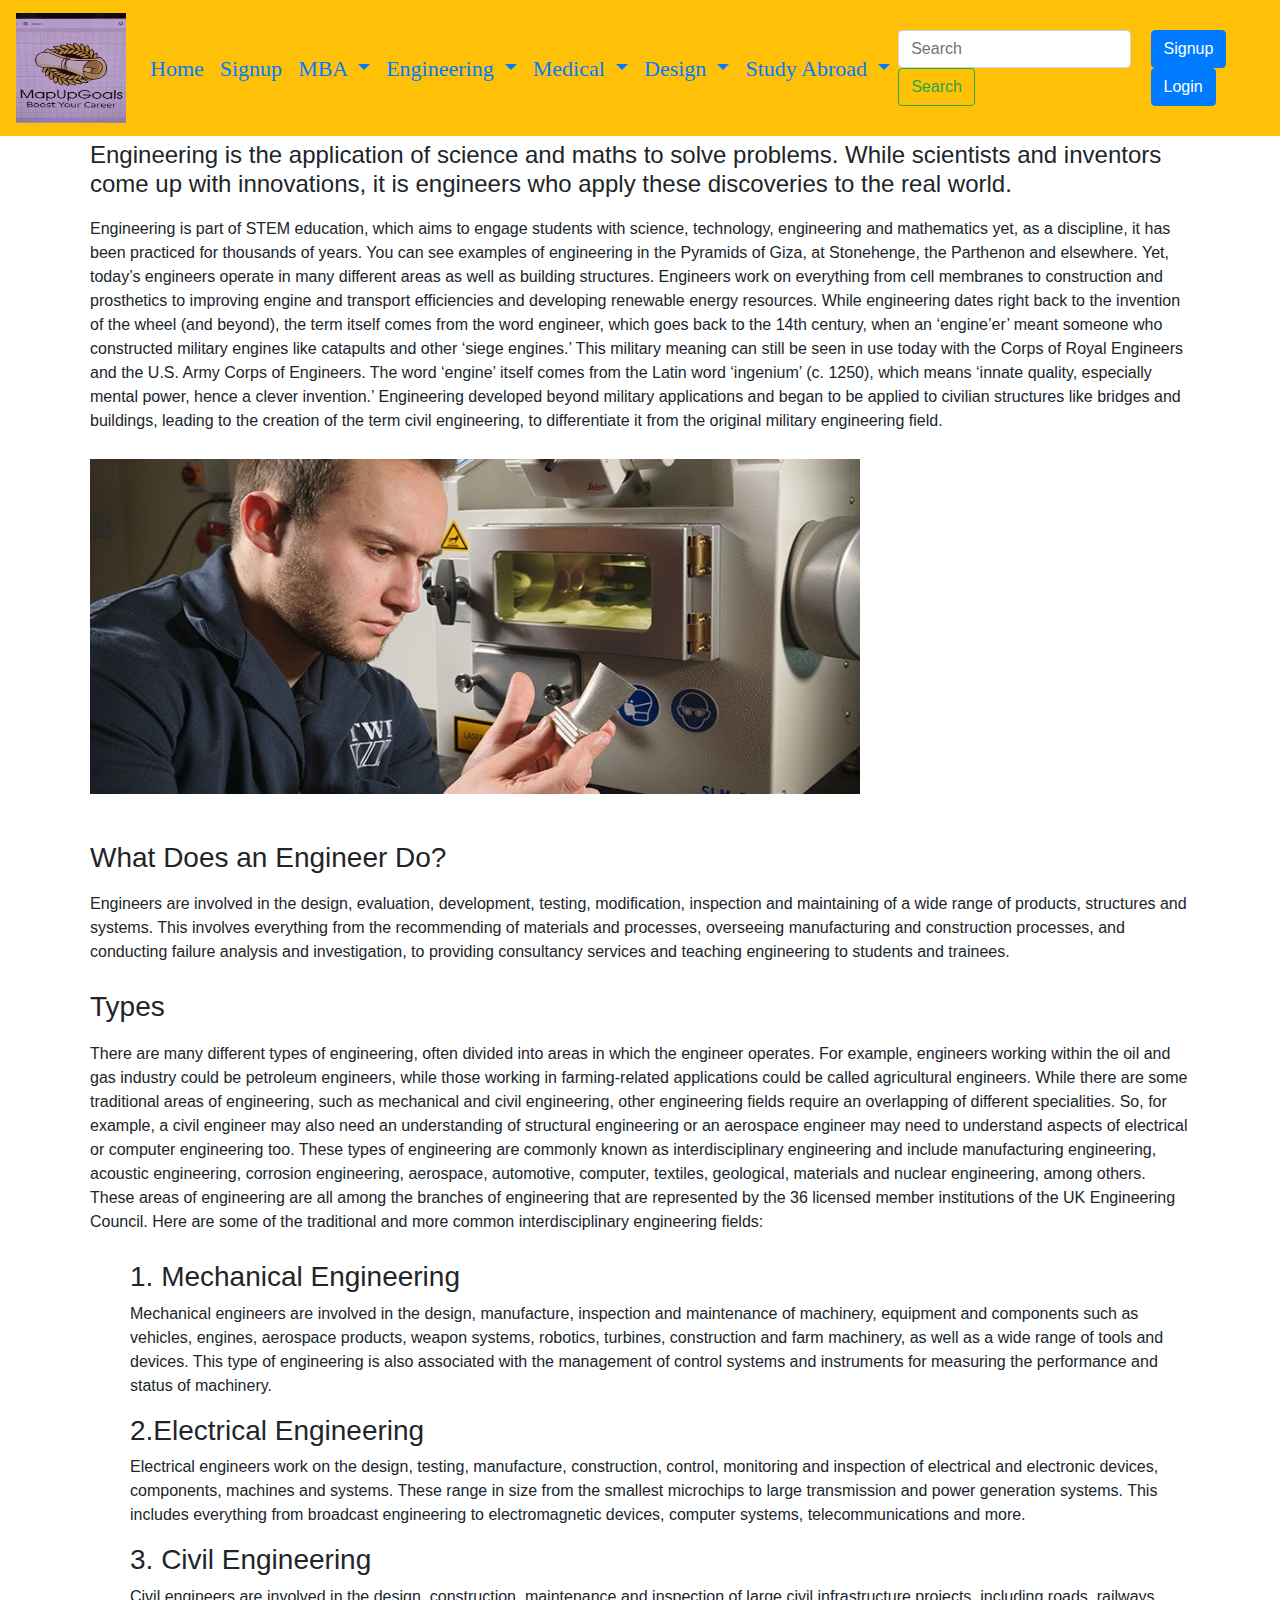
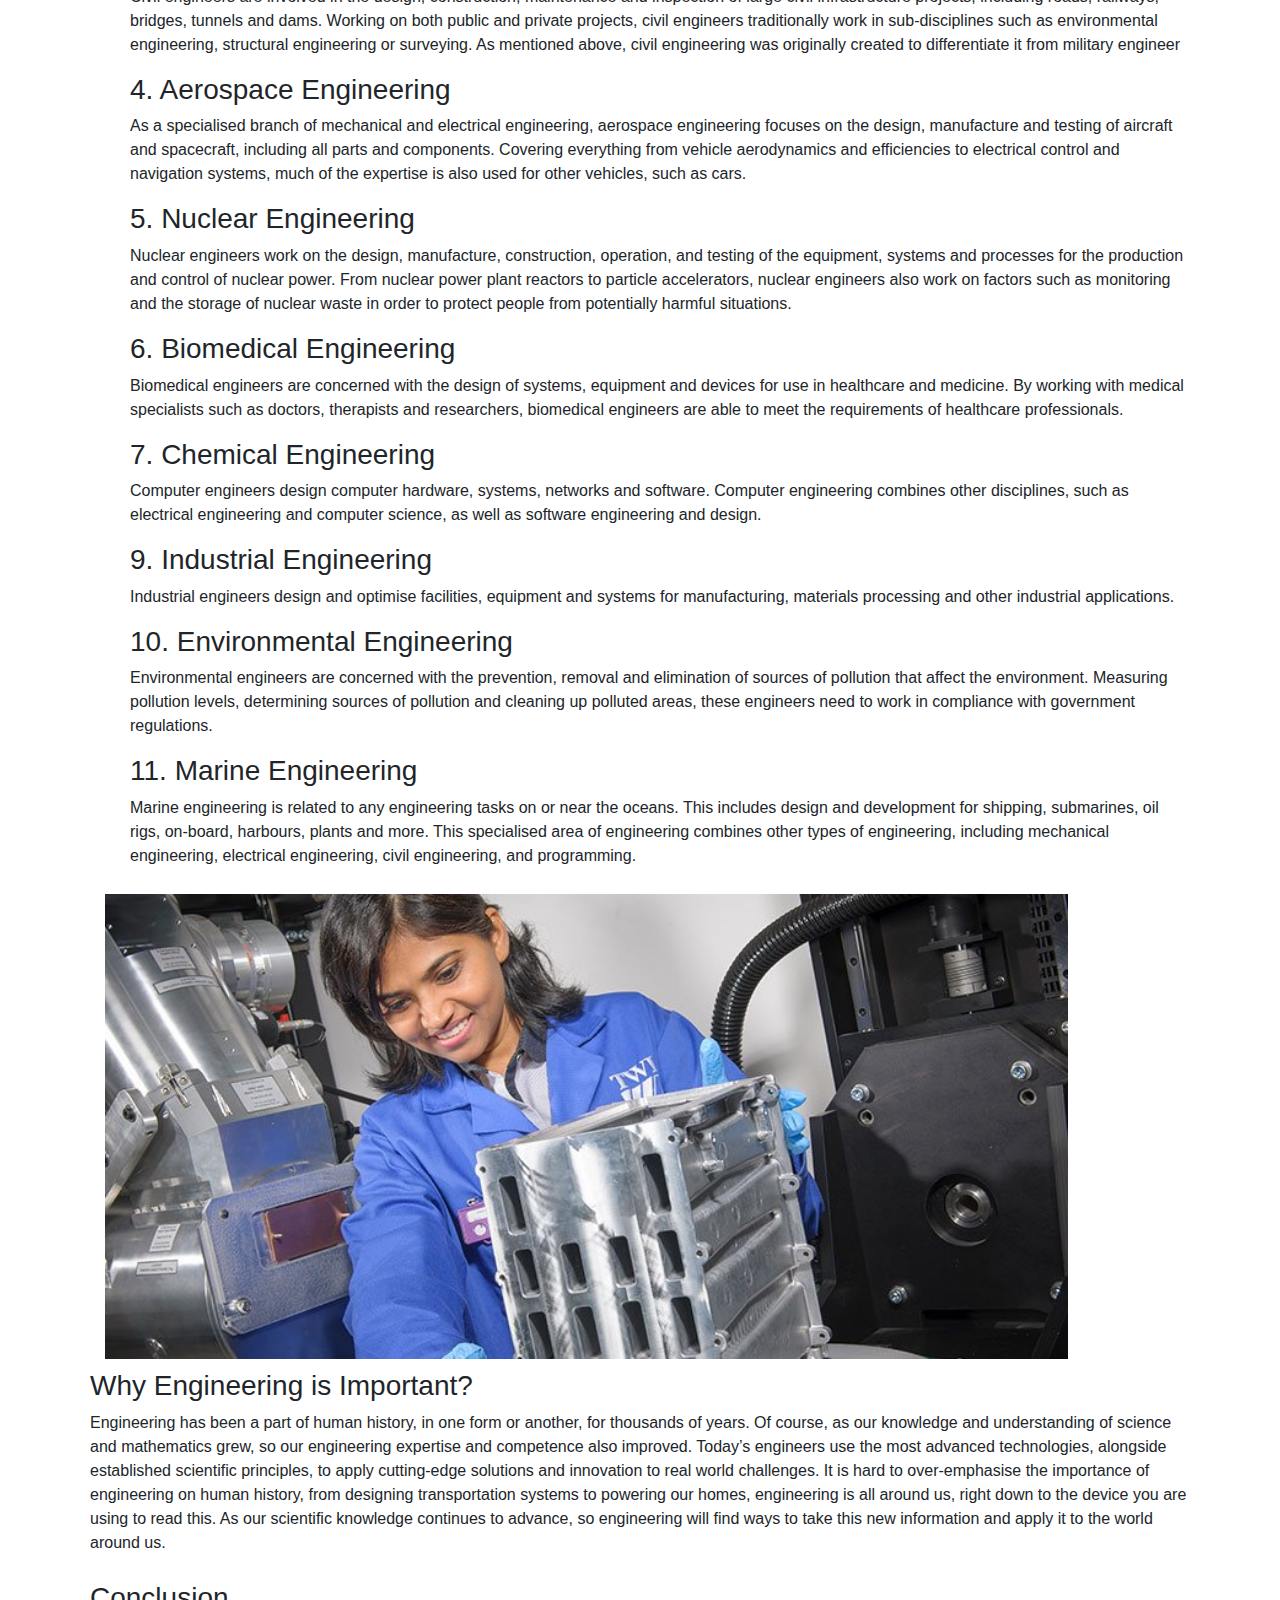
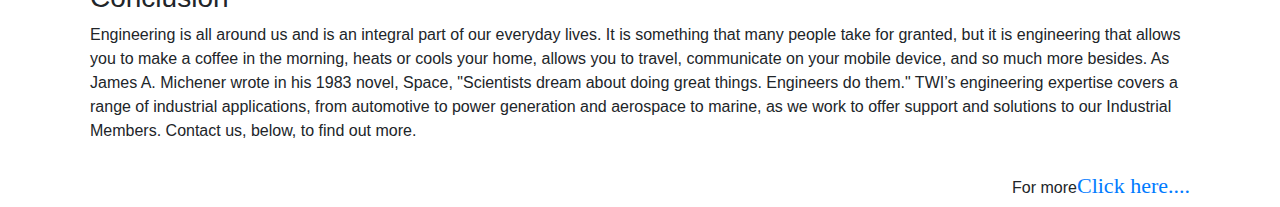
<file: engineering.html>
<!DOCTYPE html>
<html>
<head>
	<title>Achieve your golas</title>
	<link rel="stylesheet" type="text/css" href="style.css">
  <link rel="stylesheet" href="https://cdn.jsdelivr.net/npm/bootstrap@4.6.1/dist/css/bootstrap.min.css">
  <script src="https://cdn.jsdelivr.net/npm/jquery@3.6.0/dist/jquery.slim.min.js"></script>
  <script src="https://cdn.jsdelivr.net/npm/popper.js@1.16.1/dist/umd/popper.min.js"></script>
  <script src="https://cdn.jsdelivr.net/npm/bootstrap@4.6.1/dist/js/bootstrap.bundle.min.js"></script>

</head>
<body>
<nav class="navbar navbar-expand-lg navbar-warning bg-warning" >
  <a class="navbar-brand" href="#"><img src="1.jpg" width="110" height="110"></a>
  <button class="navbar-toggler" type="button" data-toggle="collapse" data-target="#navbarSupportedContent" aria-controls="navbarSupportedContent" aria-expanded="false" aria-label="Toggle navigation">
    <span class="navbar-toggler-icon"></span>
  </button>

  <div class="collapse navbar-collapse" id="navbarSupportedContent">
    <ul class="navbar-nav mr-auto">
      <li class="nav-item active">
        <a class="nav-link" href="index.html">Home <span class="sr-only">(current)</span></a>
      </li>
      <li class="nav-item">
        <a class="nav-link" href="#">Signup</a>
      </li>
      
      <li class="nav-item dropdown">
        <a class="nav-link dropdown-toggle" href="#" id="navbarDropdown" role="button" data-toggle="dropdown" aria-haspopup="true" aria-expanded="false">
          MBA
        </a>
        <div class="dropdown-menu" aria-labelledby="navbarDropdown">
          <a class="dropdown-item" href="#">Top Ranked Colleges</a>
          <a class="dropdown-item" href="#">Popular Courses</a>
          <div class="dropdown-divider"></div>
          <a class="dropdown-item" href="#">Exams</a>
        </div>
      </li>
       <li class="nav-item dropdown">
        <a class="nav-link dropdown-toggle" href="#" id="navbarDropdown" role="button" data-toggle="dropdown" aria-haspopup="true" aria-expanded="false">
          Engineering
        </a>
        <div class="dropdown-menu" aria-labelledby="navbarDropdown">
          <a class="dropdown-item" href="#">Top Ranked Colleges</a>
          <a class="dropdown-item" href="#">Popular Courses</a>
          <div class="dropdown-divider"></div>
          <a class="dropdown-item" href="#">Exams</a>
        </div>
      </li>
       <li class="nav-item dropdown">
        <a class="nav-link dropdown-toggle" href="#" id="navbarDropdown" role="button" data-toggle="dropdown" aria-haspopup="true" aria-expanded="false">
          Medical
        </a>
       <div class="dropdown-menu" aria-labelledby="navbarDropdown">
          <a class="dropdown-item" href="#">Top Ranked Colleges</a>
          <a class="dropdown-item" href="#">Popular Courses</a>
          <div class="dropdown-divider"></div>
          <a class="dropdown-item" href="#">Exams</a>
        </div>
      </li>
       <li class="nav-item dropdown">
        <a class="nav-link dropdown-toggle" href="#" id="navbarDropdown" role="button" data-toggle="dropdown" aria-haspopup="true" aria-expanded="false">
          Design
        </a>
        <div class="dropdown-menu" aria-labelledby="navbarDropdown">
          <a class="dropdown-item" href="#">Top Ranked Colleges</a>
          <a class="dropdown-item" href="#">Popular Courses</a>
          <div class="dropdown-divider"></div>
          <a class="dropdown-item" href="#">Exams</a>
        </div>
      </li>
       <li class="nav-item dropdown">
        <a class="nav-link dropdown-toggle" href="#" id="navbarDropdown" role="button" data-toggle="dropdown" aria-haspopup="true" aria-expanded="false">
          Study Abroad
        </a>
        <div class="dropdown-menu" aria-labelledby="navbarDropdown">
          <a class="dropdown-item" href="#">Countries</a>
          <a class="dropdown-item" href="#">Colleges</a>
          <div class="dropdown-divider"></div>
          <a class="dropdown-item" href="#">Scholarships</a>
        </div>
      </li>
     
    </ul>
  
      <form class="form-inline my-2 my-lg-0">
      <input class="form-control mr-sm-2" type="search" placeholder="Search" aria-label="Search">
      <button class="btn btn-outline-success my-2 my-sm-0" type="submit">Search</button>
    </form>&nbsp;
      <form class="form-inline my-2 my-lg-0">
     <button type="button" class="btn btn-primary" data-toggle="modal" data-target="#myModal">
    Signup
  </button>

  <div class="modal" id="myModal">
    <div class="modal-dialog">
      <div class="modal-content">
      
        <!-- Modal Header -->
        <div class="modal-header">
          <h4 class="modal-title">Please fill your detail!</h4>
          <button type="button" class="close" data-dismiss="modal">&times;</button>
        </div>
        
        <!-- Modal body -->
        <div class="modal-body">
         
            <div class="container">
            	<div class="row" id="form">
            		<div class="col-md-6"> Name:</div>
            		<div class="col-md-6"><input type="text" class="form-control"></div>
            	</div>
            	<div class="row">
            		<div class="col-md-6">Email:</div>
            		<div class="col-md-6"><input type="email" class="form-control"></div>
            	</div>
            	<div class="row">
            		<div class="col-md-6">Password:</div>
            		<div class="col-md-6"><input type="email" class="form-control"></div>
            	</div>
            	<br>
            		<div class="row">
            		<div class="col-md-12">
            			<input type="checkbox">i agree to all term and conditions and privacy policy!<br><br>
            			
            		</div>
            	</div>
            	
            	
            </div>          	
    
        </div>
        
        <!-- Modal footer -->
        <div class="modal-footer">
          <button type="button" class="btn btn-danger" data-dismiss="modal">Signup</button>
        </div>
        
      </div>
    </div>
  </div>&nbsp;
     <button type="button" class="btn btn-primary" data-toggle="modal" data-target="#myModal1">
    Login
  </button>

  <div class="modal" id="myModal1">
    <div class="modal-dialog">
      <div class="modal-content">
      
        <!-- Modal Header -->
        <div class="modal-header">
          <h4 class="modal-title">Login!</h4>
          <button type="button" class="close" data-dismiss="modal">&times;</button>
        </div>
        
        <!-- Modal body -->
        <div class="modal-body">
        
          	<div class="container">
          	<div class="row">
            		<div class="col-md-6">Email:</div>
            		<div class="col-md-6"><input type="email" class="form-control"></div>
            	</div>
            	<div class="row">
            		<div class="col-md-6">Password:</div>
            		<div class="col-md-6"><input type="email" class="form-control"></div>
            	</div>
            	<div class="row">
            		<div class="col-md-12"><a href="#">forgot your password?</a></div>   
          	</div>
          	

   
        </div>
        
        <!-- Modal footer -->
        <div class="modal-footer">
          <button type="button" class="btn btn-danger" data-dismiss="modal">Login</button>
        </div>
        
      </div>
    </div>
  </div>

    </form>
    
  </div>
</nav>

<div class="container">
	<div class="row">
		<div class="col-md-12"><h4>Engineering is the application of science and maths to solve problems. While scientists and inventors come up with innovations, it is engineers who apply these discoveries to the real world.</h4></div>
	</div>
	<div class="row">
		<div class="col-md-12"><p>Engineering is part of STEM education, which aims to engage students with science, technology, engineering and mathematics yet, as a discipline, it has been practiced for thousands of years.

You can see examples of engineering in the Pyramids of Giza, at Stonehenge, the Parthenon and elsewhere. Yet, today’s engineers operate in many different areas as well as building structures.

Engineers work on everything from cell membranes to construction and prosthetics to improving engine and transport efficiencies and developing renewable energy resources.

While engineering dates right back to the invention of the wheel (and beyond), the term itself comes from the word engineer, which goes back to the 14th century, when an ‘engine’er’ meant someone who constructed military engines like catapults and other ‘siege engines.’ This military meaning can still be seen in use today with the Corps of Royal Engineers and the U.S. Army Corps of Engineers.

The word ‘engine’ itself comes from the Latin word ‘ingenium’ (c. 1250), which means ‘innate quality, especially mental power, hence a clever invention.’

Engineering developed beyond military applications and began to be applied to civilian structures like bridges and buildings, leading to the creation of the term civil engineering, to differentiate it from the original military engineering field.</p></div>
	</div>
	<div class="row">
		<div class="col-md-12"><img src="5.jpg" alt="error occur" height="90%" width="70%"></div>
	</div>
	<div class="row">
		<div class="col-md-12"><h3>What Does an Engineer Do?</h3></div>
	</div>
	<div class="row">
		<div class="col-md-12"><p>Engineers are involved in the design, evaluation, development, testing, modification, inspection and maintaining of a wide range of products, structures and systems. This involves everything from the recommending of materials and processes, overseeing manufacturing and construction processes, and conducting failure analysis and investigation, to providing consultancy services and teaching engineering to students and trainees.</p></div>
	</div>
	<div class="row">
		<div class="col-md-12"><h3>Types</h3></div>
	</div>
	<div class="row">
		<div class="col-md-12"><p>There are many different types of engineering, often divided into areas in which the engineer operates. For example, engineers working within the oil and gas industry could be petroleum engineers, while those working in farming-related applications could be called agricultural engineers.

While there are some traditional areas of engineering, such as mechanical and civil engineering, other engineering fields require an overlapping of different specialities. So, for example, a civil engineer may also need an understanding of structural engineering or an aerospace engineer may need to understand aspects of electrical or computer engineering too.

These types of engineering are commonly known as interdisciplinary engineering and include manufacturing engineering, acoustic engineering, corrosion engineering, aerospace, automotive, computer, textiles, geological, materials and nuclear engineering, among others. These areas of engineering are all among the branches of engineering that are represented by the 36 licensed member institutions of the UK Engineering Council. 

Here are some of the traditional and more common interdisciplinary engineering fields:</p></div>
	</div>
	<div class="row">
		<div class="col-md-12">
			<ul >
				<li><h3>1. Mechanical Engineering</h3>
                   <p>Mechanical engineers are involved in the design, manufacture, inspection and maintenance of machinery, equipment and components such as vehicles, engines, aerospace products, weapon systems, robotics, turbines, construction and farm machinery, as well as a wide range of tools and devices. This type of engineering is also associated with the management of control systems and instruments for measuring the performance and status of machinery.</p>

				</li>
				<li><h3>2.Electrical Engineering</h3>
                <p>Electrical engineers work on the design, testing, manufacture, construction, control, monitoring and inspection of electrical and electronic devices, components, machines and systems. These range in size from the smallest microchips to large transmission and power generation systems. This includes everything from broadcast engineering to electromagnetic devices, computer systems, telecommunications and more.</p>

				</li>
				<li><h3>3. Civil Engineering</h3>
                 <p>Civil engineers are involved in the design, construction, maintenance and inspection of large civil infrastructure projects, including roads, railways, bridges, tunnels and dams.

                 Working on both public and private projects, civil engineers traditionally work in sub-disciplines such as environmental engineering, structural engineering or surveying.

                 As mentioned above, civil engineering was originally created to differentiate it from military engineer</p>
				</li>
				<li><h3>4. Aerospace Engineering</h3>
                <p>As a specialised branch of mechanical and electrical engineering, aerospace engineering focuses on the design, manufacture and testing of aircraft and spacecraft, including all parts and components. Covering everything from vehicle aerodynamics and efficiencies to electrical control and navigation systems, much of the expertise is also used for other vehicles, such as cars.</p>

				</li>
				<li><h3>5. Nuclear Engineering</h3>
                 <p> Nuclear engineers work on the design, manufacture, construction, operation, and testing of the equipment, systems and processes for the production and control of nuclear power. From nuclear power plant reactors to particle accelerators, nuclear engineers also work on factors such as monitoring and the storage of nuclear waste in order to protect people from potentially harmful situations.</p>
				</li>
				<li><h3>6. Biomedical Engineering</h3>
                 <p>Biomedical engineers are concerned with the design of systems, equipment and devices for use in healthcare and medicine. By working with medical specialists such as doctors, therapists and researchers, biomedical engineers are able to meet the requirements of healthcare professionals.</p>
				</li>
				<li><h3>7. Chemical Engineering</h3>
                 <p>Computer engineers design computer hardware, systems, networks and software. Computer engineering combines other disciplines, such as electrical engineering and computer science, as well as software engineering and design.</p>
				</li>
				<li><h3>9. Industrial Engineering</h3>
                 <p>Industrial engineers design and optimise facilities, equipment and systems for manufacturing, materials processing and other industrial applications.</p>
				</li>
				<li><h3>10. Environmental Engineering</h3>
                <p>Environmental engineers are concerned with the prevention, removal and elimination of sources of pollution that affect the environment. Measuring pollution levels, determining sources of pollution and cleaning up polluted areas, these engineers need to work in compliance with government regulations.</p>
				</li>
				<li><h3>11. Marine Engineering</h3>
                 <p>Marine engineering is related to any engineering tasks on or near the oceans. This includes design and development for shipping, submarines, oil rigs, on-board, harbours, plants and more. This specialised area of engineering combines other types of engineering, including mechanical engineering, electrical engineering, civil engineering, and programming.</p>
				</li>
			</ul>
		</div>
	</div>
	<div class="row">
		<div class="col-md-12">
			<div class="col-md-12"><img src="6.jpg" alt="error occut" width="90%" height="100%"></div>
		</div>
	</div>
	<div class="row">
		<div class='col-md-12'><h3>Why Engineering is Important?</h3>
         <p>Engineering has been a part of human history, in one form or another, for thousands of years. Of course, as our knowledge and understanding of science and mathematics grew, so our engineering expertise and competence also improved.

Today’s engineers use the most advanced technologies, alongside established scientific principles, to apply cutting-edge solutions and innovation to real world challenges.

It is hard to over-emphasise the importance of engineering on human history, from designing transportation systems to powering our homes, engineering is all around us, right down to the device you are using to read this.

As our scientific knowledge continues to advance, so engineering will find ways to take this new information and apply it to the world around us.</p>
		</div>
	</div>
	<div class="row">
		<div class="col-md-12"><h3>Conclusion</h3>
         <p>Engineering is all around us and is an integral part of our everyday lives. It is something that many people take for granted, but it is engineering that allows you to make a coffee in the morning, heats or cools your home, allows you to travel, communicate on your mobile device, and so much more besides.

As James A. Michener wrote in his 1983 novel, Space, "Scientists dream about doing great things. Engineers do them."

TWI’s engineering expertise covers a range of industrial applications, from automotive to power generation and aerospace to marine, as we work to offer support and solutions to our Industrial Members.

Contact us, below, to find out more.</p>
		</div>
	</div>
	 <div class="row">
    <div class="col-md-12" style="text-align:right">For more<a href="#">Click here....</a></div>
  </div>
</div>
</div>

</body>
</html>
</file>
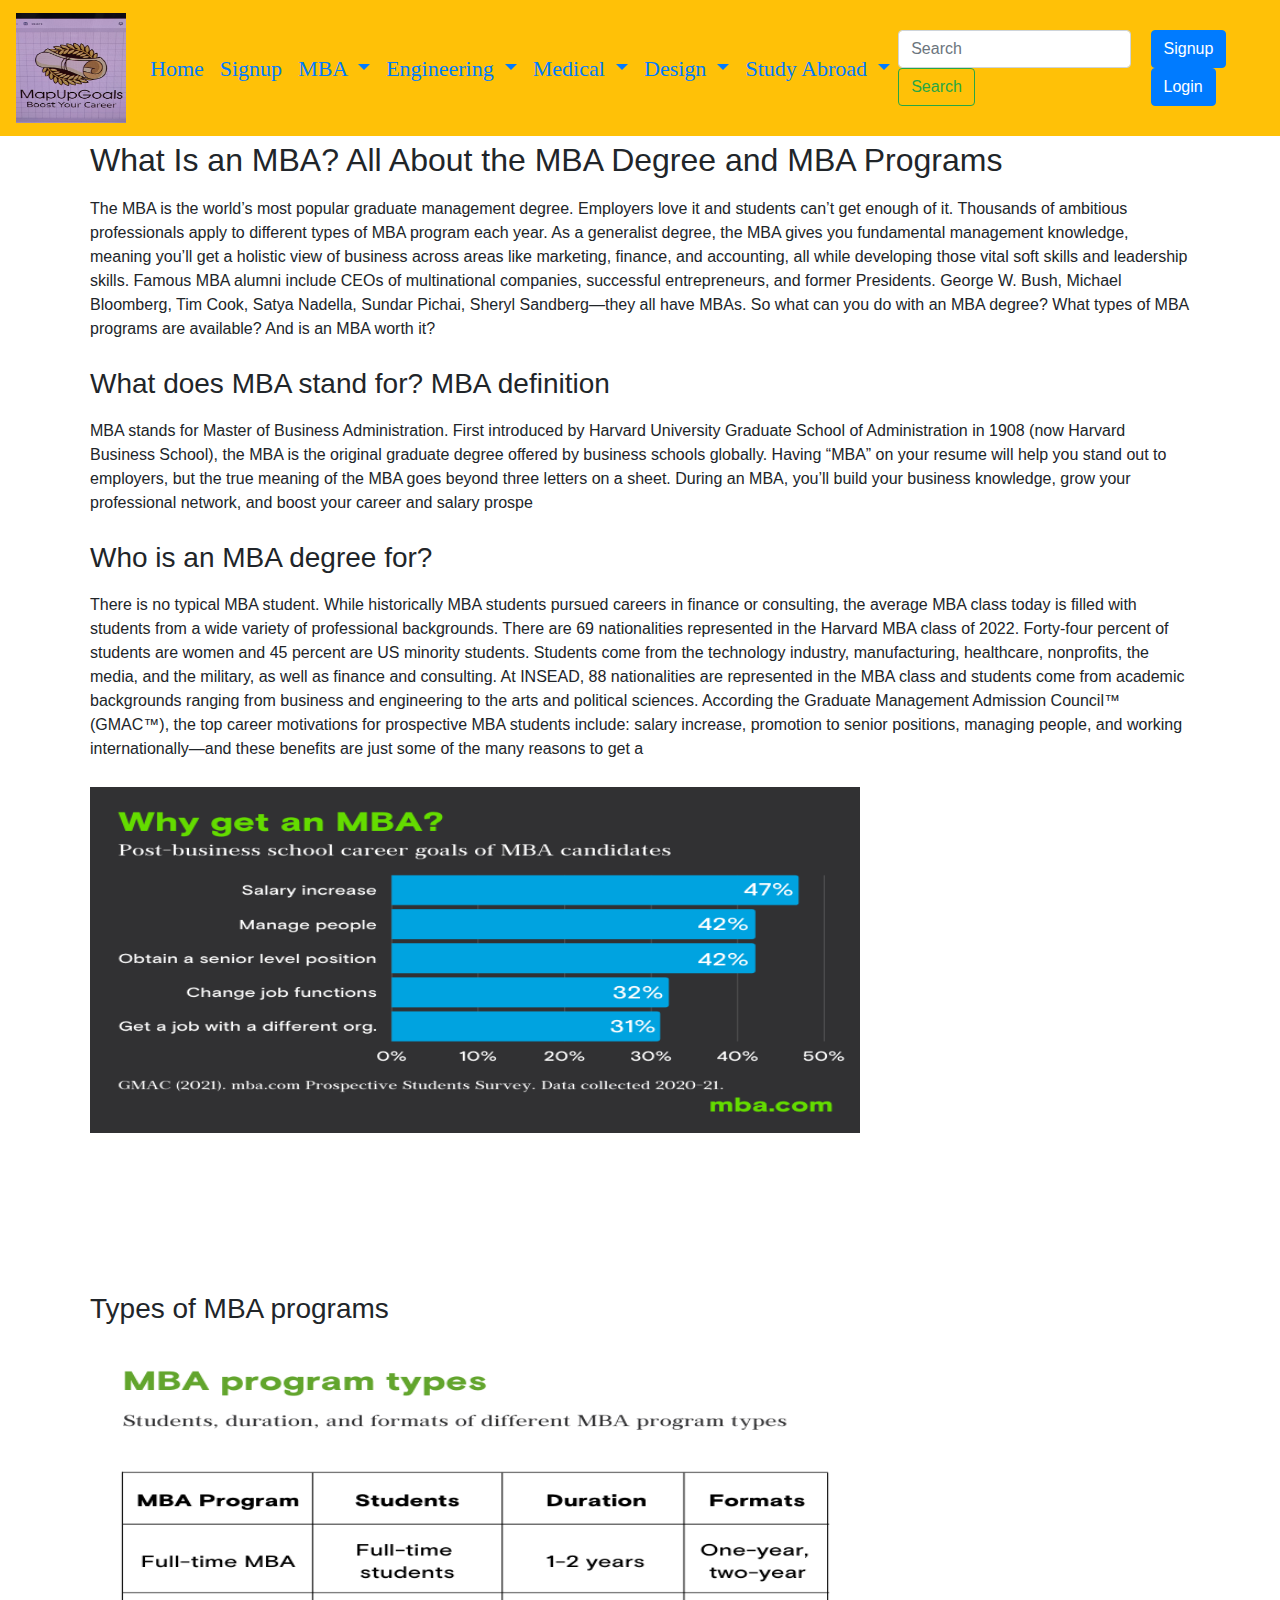
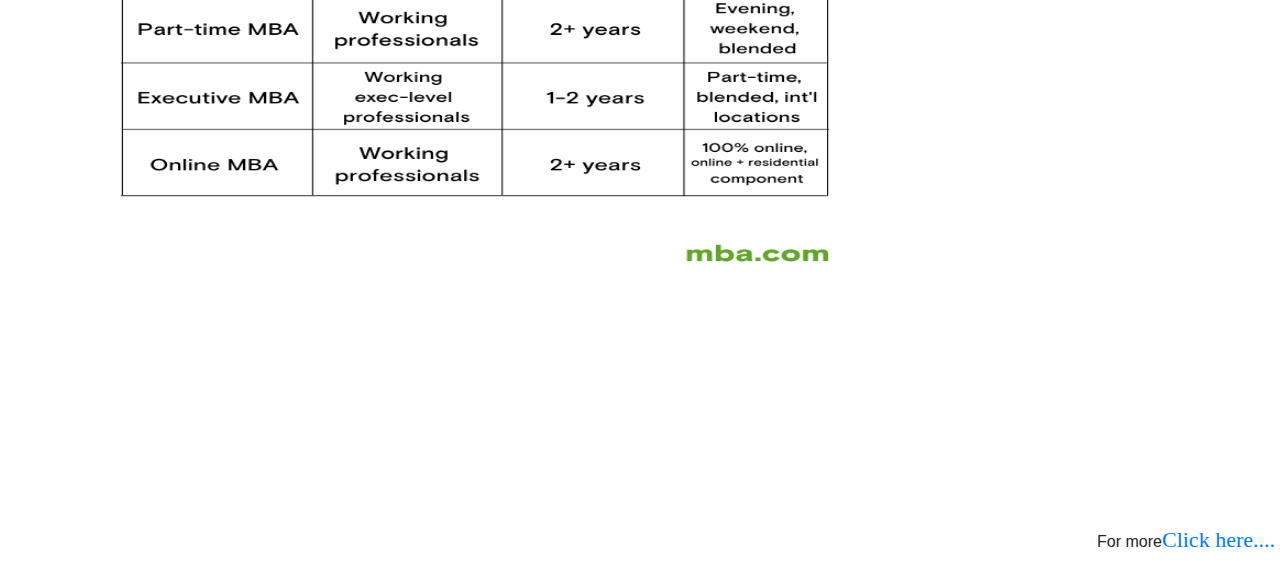
<file: Mba.html>
<!DOCTYPE html>
<html>
<head>
	<title>Achieve Your Golas</title>
	<link rel="stylesheet" type="text/css" href="style.css">
  <link rel="stylesheet" href="https://cdn.jsdelivr.net/npm/bootstrap@4.6.1/dist/css/bootstrap.min.css">
  <script src="https://cdn.jsdelivr.net/npm/jquery@3.6.0/dist/jquery.slim.min.js"></script>
  <script src="https://cdn.jsdelivr.net/npm/popper.js@1.16.1/dist/umd/popper.min.js"></script>
  <script src="https://cdn.jsdelivr.net/npm/bootstrap@4.6.1/dist/js/bootstrap.bundle.min.js"></script>

</head>
<body>
	<nav class="navbar navbar-expand-lg navbar-warning bg-warning" >
  <a class="navbar-brand" href="#"><img src="1.jpg" width="110" height="110"></a>
  <button class="navbar-toggler" type="button" data-toggle="collapse" data-target="#navbarSupportedContent" aria-controls="navbarSupportedContent" aria-expanded="false" aria-label="Toggle navigation">
    <span class="navbar-toggler-icon"></span>
  </button>

  <div class="collapse navbar-collapse" id="navbarSupportedContent">
    <ul class="navbar-nav mr-auto">
      <li class="nav-item active">
        <a class="nav-link" href="index.html">Home <span class="sr-only">(current)</span></a>
      </li>
      <li class="nav-item">
        <a class="nav-link" href="#">Signup</a>
      </li>
      
      <li class="nav-item dropdown">
        <a class="nav-link dropdown-toggle" href="#" id="navbarDropdown" role="button" data-toggle="dropdown" aria-haspopup="true" aria-expanded="false">
          MBA
        </a>
        <div class="dropdown-menu" aria-labelledby="navbarDropdown">
          <a class="dropdown-item" href="#">Top Ranked Colleges</a>
          <a class="dropdown-item" href="#">Popular Courses</a>
          <div class="dropdown-divider"></div>
          <a class="dropdown-item" href="#">Exams</a>
        </div>
      </li>
       <li class="nav-item dropdown">
        <a class="nav-link dropdown-toggle" href="#" id="navbarDropdown" role="button" data-toggle="dropdown" aria-haspopup="true" aria-expanded="false">
          Engineering
        </a>
        <div class="dropdown-menu" aria-labelledby="navbarDropdown">
          <a class="dropdown-item" href="#">Top Ranked Colleges</a>
          <a class="dropdown-item" href="#">Popular Courses</a>
          <div class="dropdown-divider"></div>
          <a class="dropdown-item" href="#">Exams</a>
        </div>
      </li>
       <li class="nav-item dropdown">
        <a class="nav-link dropdown-toggle" href="#" id="navbarDropdown" role="button" data-toggle="dropdown" aria-haspopup="true" aria-expanded="false">
          Medical
        </a>
       <div class="dropdown-menu" aria-labelledby="navbarDropdown">
          <a class="dropdown-item" href="#">Top Ranked Colleges</a>
          <a class="dropdown-item" href="#">Popular Courses</a>
          <div class="dropdown-divider"></div>
          <a class="dropdown-item" href="#">Exams</a>
        </div>
      </li>
       <li class="nav-item dropdown">
        <a class="nav-link dropdown-toggle" href="#" id="navbarDropdown" role="button" data-toggle="dropdown" aria-haspopup="true" aria-expanded="false">
          Design
        </a>
        <div class="dropdown-menu" aria-labelledby="navbarDropdown">
          <a class="dropdown-item" href="#">Top Ranked Colleges</a>
          <a class="dropdown-item" href="#">Popular Courses</a>
          <div class="dropdown-divider"></div>
          <a class="dropdown-item" href="#">Exams</a>
        </div>
      </li>
       <li class="nav-item dropdown">
        <a class="nav-link dropdown-toggle" href="#" id="navbarDropdown" role="button" data-toggle="dropdown" aria-haspopup="true" aria-expanded="false">
          Study Abroad
        </a>
        <div class="dropdown-menu" aria-labelledby="navbarDropdown">
          <a class="dropdown-item" href="#">Countries</a>
          <a class="dropdown-item" href="#">Colleges</a>
          <div class="dropdown-divider"></div>
          <a class="dropdown-item" href="#">Scholarships</a>
        </div>
      </li>
     
    </ul>
  
      <form class="form-inline my-2 my-lg-0">
      <input class="form-control mr-sm-2" type="search" placeholder="Search" aria-label="Search">
      <button class="btn btn-outline-success my-2 my-sm-0" type="submit">Search</button>
    </form>&nbsp;
      <form class="form-inline my-2 my-lg-0">
     <button type="button" class="btn btn-primary" data-toggle="modal" data-target="#myModal">
    Signup
  </button>

  <div class="modal" id="myModal">
    <div class="modal-dialog">
      <div class="modal-content">
      
        <!-- Modal Header -->
        <div class="modal-header">
          <h4 class="modal-title">Please fill your detail!</h4>
          <button type="button" class="close" data-dismiss="modal">&times;</button>
        </div>
        
        <!-- Modal body -->
        <div class="modal-body">
         
            <div class="container">
            	<div class="row" id="form">
            		<div class="col-md-6"> Name:</div>
            		<div class="col-md-6"><input type="text" class="form-control"></div>
            	</div>
            	<div class="row">
            		<div class="col-md-6">Email:</div>
            		<div class="col-md-6"><input type="email" class="form-control"></div>
            	</div>
            	<div class="row">
            		<div class="col-md-6">Password:</div>
            		<div class="col-md-6"><input type="email" class="form-control"></div>
            	</div>
            	<br>
            		<div class="row">
            		<div class="col-md-12">
            			<input type="checkbox">i agree to all term and conditions and privacy policy!<br><br>
            			
            		</div>
            	</div>
            	
            	
            </div>          	
    
        </div>
        
        <!-- Modal footer -->
        <div class="modal-footer">
          <button type="button" class="btn btn-danger" data-dismiss="modal">Signup</button>
        </div>
        
      </div>
    </div>
  </div>&nbsp;
     <button type="button" class="btn btn-primary" data-toggle="modal" data-target="#myModal1">
    Login
  </button>

  <div class="modal" id="myModal1">
    <div class="modal-dialog">
      <div class="modal-content">
      
        <!-- Modal Header -->
        <div class="modal-header">
          <h4 class="modal-title">Login!</h4>
          <button type="button" class="close" data-dismiss="modal">&times;</button>
        </div>
        
        <!-- Modal body -->
        <div class="modal-body">
        
          	<div class="container">
          	<div class="row">
            		<div class="col-md-6">Email:</div>
            		<div class="col-md-6"><input type="email" class="form-control"></div>
            	</div>
            	<div class="row">
            		<div class="col-md-6">Password:</div>
            		<div class="col-md-6"><input type="email" class="form-control"></div>
            	</div>
            	<div class="row">
            		<div class="col-md-12"><a href="#">forgot your password?</a></div>   
          	</div>
          	

   
        </div>
        
        <!-- Modal footer -->
        <div class="modal-footer">
          <button type="button" class="btn btn-danger" data-dismiss="modal">Login</button>
        </div>
        
      </div>
    </div>
  </div>

    </form>
    
  </div>
</nav>
<div class="container">
	<div class="row">
		<div class="col-md-12"><h2>What Is an MBA? All About the MBA Degree and MBA Programs</h2></div>
	</div>
	<div class="row">
		<div class="col-md-12"><p>The MBA is the world’s most popular graduate management degree. Employers love it and students can’t get enough of it. Thousands of ambitious professionals apply to different types of MBA program each year.

As a generalist degree, the MBA gives you fundamental management knowledge, meaning you’ll get a holistic view of business across areas like marketing, finance, and accounting, all while developing those vital soft skills and leadership skills.

Famous MBA alumni include CEOs of multinational companies, successful entrepreneurs, and former Presidents. George W. Bush, Michael Bloomberg, Tim Cook, Satya Nadella, Sundar Pichai, Sheryl Sandberg—they all have MBAs.

So what can you do with an MBA degree? What types of MBA programs are available? And is an MBA worth it?</p></div>
	</div>
	<div class="row">
		<div class="col-md-12"><h3>What does MBA stand for? MBA definition</h3></div>
	</div>
	<div class="row">
		<div class="col-md-12"><p>MBA stands for Master of Business Administration.

First introduced by Harvard University Graduate School of Administration in 1908 (now Harvard Business School), the MBA is the original graduate degree offered by business schools globally.

Having “MBA” on your resume will help you stand out to employers, but the true meaning of the MBA goes beyond three letters on a sheet. During an MBA, you’ll build your business knowledge, grow your professional network, and boost your career and salary prospe</p></div>
	</div>
	<div class="row">
		<div class="col-md-12"><h3>Who is an MBA degree for?</h3></div>
	</div>
	<div class="row">
		<div class="col-md-12"><p>There is no typical MBA student. While historically MBA students pursued careers in finance or consulting, the average MBA class today is filled with students from a wide variety of professional backgrounds.

There are 69 nationalities represented in the Harvard MBA class of 2022. Forty-four percent of students are women and 45 percent are US minority students. Students come from the technology industry, manufacturing, healthcare, nonprofits, the media, and the military, as well as finance and consulting.

At INSEAD, 88 nationalities are represented in the MBA class and students come from academic backgrounds ranging from business and engineering to the arts and political sciences.

According the Graduate Management Admission Council™ (GMAC™), the top career motivations for prospective MBA students include: salary increase, promotion to senior positions, managing people, and working internationally—and these benefits are just some of the many reasons to get a</p></div>
	</div>
	<div class="row">
		<div class="col-md-12"><img src="mbs.jpg" alt="error occur" width="70%" height="70%"></div>

	</div>
  <div class="row">
    <div class="col-md-12"><h3>Types of MBA programs</h3></div>

  </div>
  <div class="row">
    <div class="col-md-12"><img src="4.png" alt="error occur" width="70%" height="70%"></div>
  </div>
 
  </div>
  <div class="row">
    <div class="col-md-12" style="text-align:right">For more<a href="#">Click here....</a></div>
  </div>
</div>

</body> 
</html>
</file>
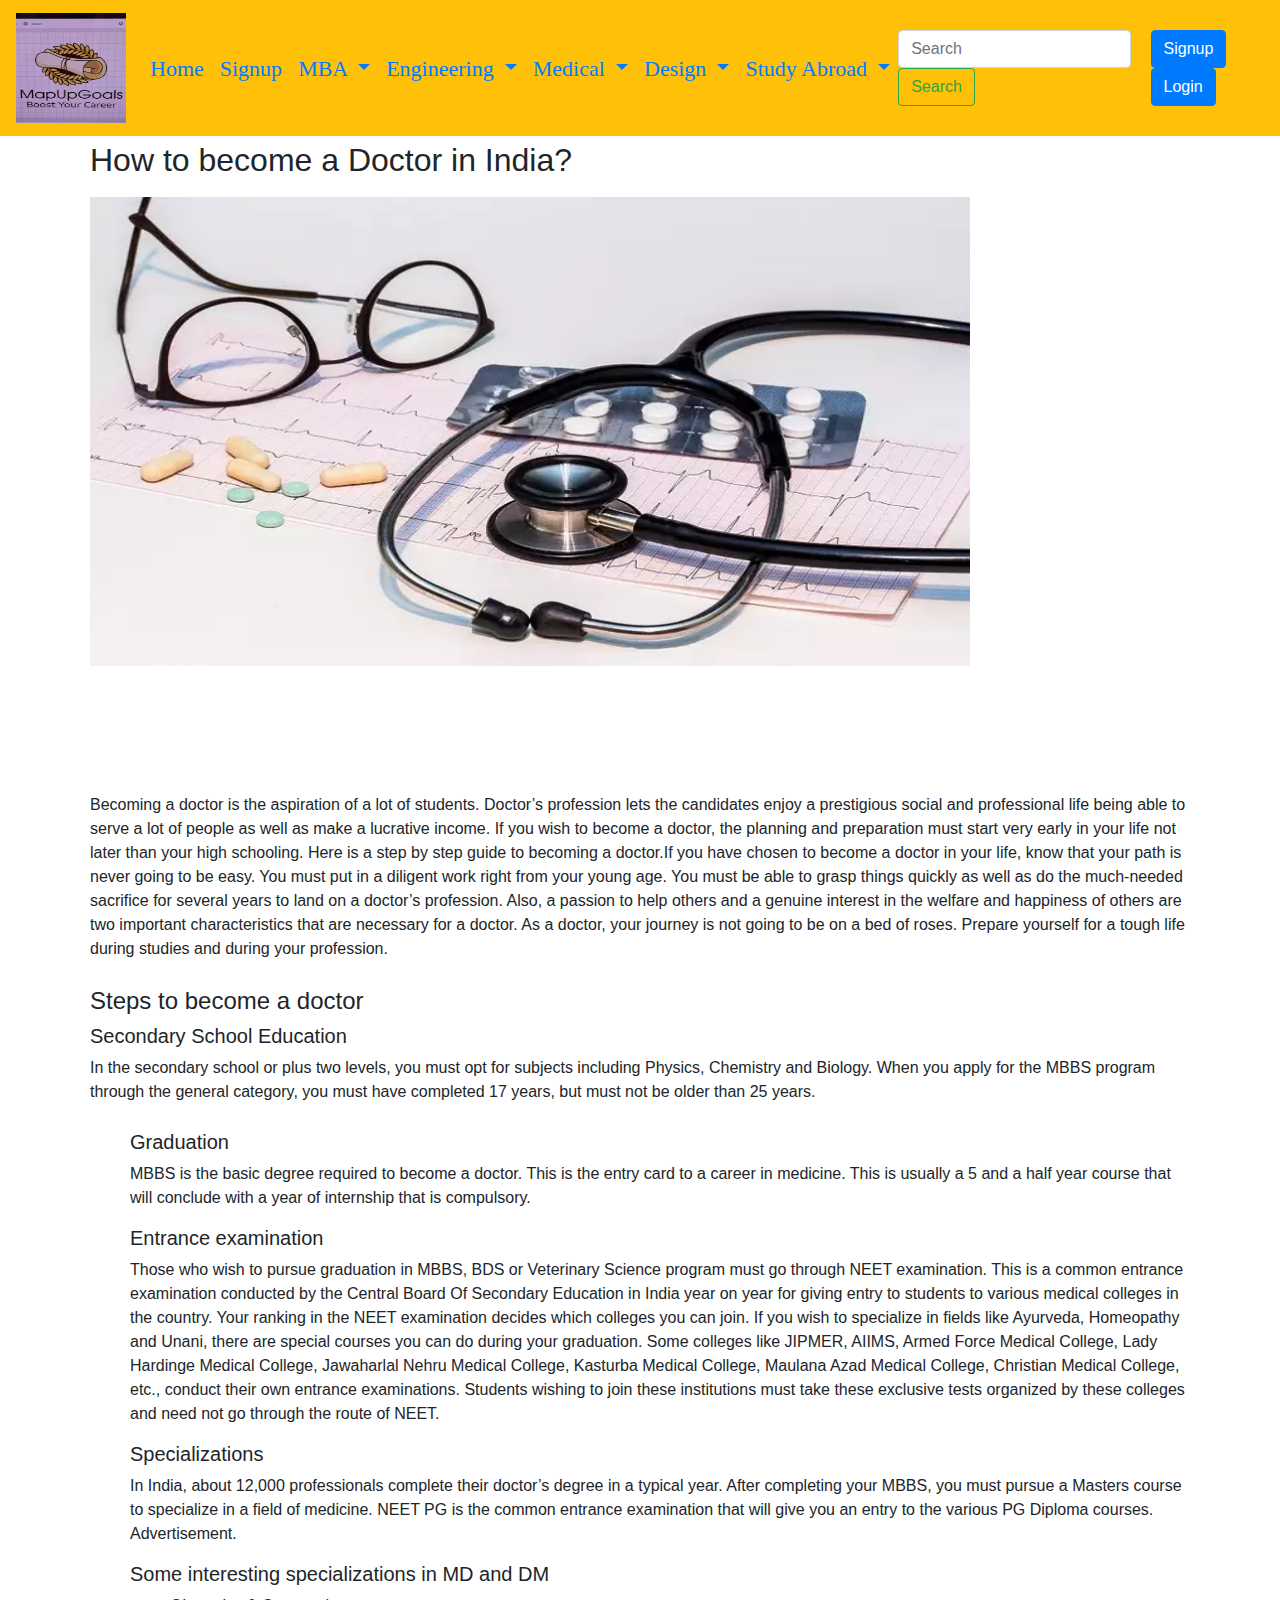
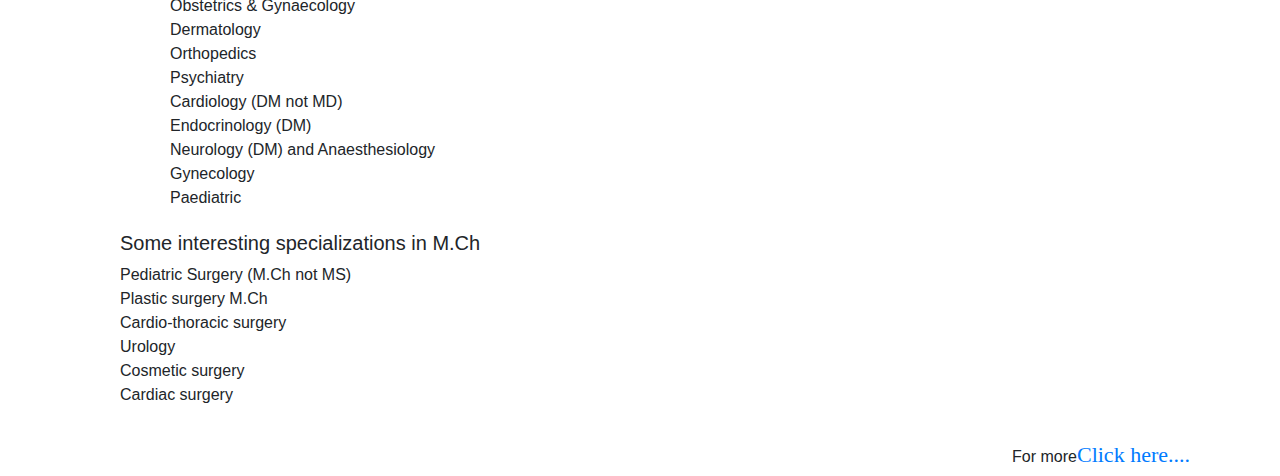
<file: medical.html>
<!DOCTYPE html>
<html>
<head>
	<title>Achieve your goals</title>
  <link rel="stylesheet" type="text/css" href="style.css">
  <link rel="stylesheet" href="https://cdn.jsdelivr.net/npm/bootstrap@4.6.1/dist/css/bootstrap.min.css">
  <script src="https://cdn.jsdelivr.net/npm/jquery@3.6.0/dist/jquery.slim.min.js"></script>
  <script src="https://cdn.jsdelivr.net/npm/popper.js@1.16.1/dist/umd/popper.min.js"></script>
  <script src="https://cdn.jsdelivr.net/npm/bootstrap@4.6.1/dist/js/bootstrap.bundle.min.js"></script>
</head>
<body>
	<nav class="navbar navbar-expand-lg navbar-warning bg-warning" >
  <a class="navbar-brand" href="#"><img src="1.jpg" width="110" height="110"></a>
  <button class="navbar-toggler" type="button" data-toggle="collapse" data-target="#navbarSupportedContent" aria-controls="navbarSupportedContent" aria-expanded="false" aria-label="Toggle navigation">
    <span class="navbar-toggler-icon"></span>
  </button>

  <div class="collapse navbar-collapse" id="navbarSupportedContent">
    <ul class="navbar-nav mr-auto">
      <li class="nav-item active">
        <a class="nav-link" href="index.html">Home <span class="sr-only">(current)</span></a>
      </li>
      <li class="nav-item">
        <a class="nav-link" href="#">Signup</a>
      </li>
      
      <li class="nav-item dropdown">
        <a class="nav-link dropdown-toggle" href="#" id="navbarDropdown" role="button" data-toggle="dropdown" aria-haspopup="true" aria-expanded="false">
          MBA
        </a>
        <div class="dropdown-menu" aria-labelledby="navbarDropdown">
          <a class="dropdown-item" href="#">Top Ranked Colleges</a>
          <a class="dropdown-item" href="#">Popular Courses</a>
          <div class="dropdown-divider"></div>
          <a class="dropdown-item" href="#">Exams</a>
        </div>
      </li>
       <li class="nav-item dropdown">
        <a class="nav-link dropdown-toggle" href="#" id="navbarDropdown" role="button" data-toggle="dropdown" aria-haspopup="true" aria-expanded="false">
          Engineering
        </a>
        <div class="dropdown-menu" aria-labelledby="navbarDropdown">
          <a class="dropdown-item" href="#">Top Ranked Colleges</a>
          <a class="dropdown-item" href="#">Popular Courses</a>
          <div class="dropdown-divider"></div>
          <a class="dropdown-item" href="#">Exams</a>
        </div>
      </li>
       <li class="nav-item dropdown">
        <a class="nav-link dropdown-toggle" href="#" id="navbarDropdown" role="button" data-toggle="dropdown" aria-haspopup="true" aria-expanded="false">
          Medical
        </a>
       <div class="dropdown-menu" aria-labelledby="navbarDropdown">
          <a class="dropdown-item" href="#">Top Ranked Colleges</a>
          <a class="dropdown-item" href="#">Popular Courses</a>
          <div class="dropdown-divider"></div>
          <a class="dropdown-item" href="#">Exams</a>
        </div>
      </li>
       <li class="nav-item dropdown">
        <a class="nav-link dropdown-toggle" href="#" id="navbarDropdown" role="button" data-toggle="dropdown" aria-haspopup="true" aria-expanded="false">
          Design
        </a>
        <div class="dropdown-menu" aria-labelledby="navbarDropdown">
          <a class="dropdown-item" href="#">Top Ranked Colleges</a>
          <a class="dropdown-item" href="#">Popular Courses</a>
          <div class="dropdown-divider"></div>
          <a class="dropdown-item" href="#">Exams</a>
        </div>
      </li>
       <li class="nav-item dropdown">
        <a class="nav-link dropdown-toggle" href="#" id="navbarDropdown" role="button" data-toggle="dropdown" aria-haspopup="true" aria-expanded="false">
          Study Abroad
        </a>
        <div class="dropdown-menu" aria-labelledby="navbarDropdown">
          <a class="dropdown-item" href="#">Countries</a>
          <a class="dropdown-item" href="#">Colleges</a>
          <div class="dropdown-divider"></div>
          <a class="dropdown-item" href="#">Scholarships</a>
        </div>
      </li>
     
    </ul>
  
      <form class="form-inline my-2 my-lg-0">
      <input class="form-control mr-sm-2" type="search" placeholder="Search" aria-label="Search">
      <button class="btn btn-outline-success my-2 my-sm-0" type="submit">Search</button>
    </form>&nbsp;
      <form class="form-inline my-2 my-lg-0">
     <button type="button" class="btn btn-primary" data-toggle="modal" data-target="#myModal">
    Signup
  </button>

  <div class="modal" id="myModal">
    <div class="modal-dialog">
      <div class="modal-content">
      
        <!-- Modal Header -->
        <div class="modal-header">
          <h4 class="modal-title">Please fill your detail!</h4>
          <button type="button" class="close" data-dismiss="modal">&times;</button>
        </div>
        
        <!-- Modal body -->
        <div class="modal-body">
         
            <div class="container">
            	<div class="row" id="form">
            		<div class="col-md-6"> Name:</div>
            		<div class="col-md-6"><input type="text" class="form-control"></div>
            	</div>
            	<div class="row">
            		<div class="col-md-6">Email:</div>
            		<div class="col-md-6"><input type="email" class="form-control"></div>
            	</div>
            	<div class="row">
            		<div class="col-md-6">Password:</div>
            		<div class="col-md-6"><input type="email" class="form-control"></div>
            	</div>
            	<br>
            		<div class="row">
            		<div class="col-md-12">
            			<input type="checkbox">i agree to all term and conditions and privacy policy!<br><br>
            			
            		</div>
            	</div>
            	
            	
            </div>          	
    
        </div>
        
        <!-- Modal footer -->
        <div class="modal-footer">
          <button type="button" class="btn btn-danger" data-dismiss="modal">Signup</button>
        </div>
        
      </div>
    </div>
  </div>&nbsp;
     <button type="button" class="btn btn-primary" data-toggle="modal" data-target="#myModal1">
    Login
  </button>

  <div class="modal" id="myModal1">
    <div class="modal-dialog">
      <div class="modal-content">
      
        <!-- Modal Header -->
        <div class="modal-header">
          <h4 class="modal-title">Login!</h4>
          <button type="button" class="close" data-dismiss="modal">&times;</button>
        </div>
        
        <!-- Modal body -->
        <div class="modal-body">
        
          	<div class="container">
          	<div class="row">
            		<div class="col-md-6">Email:</div>
            		<div class="col-md-6"><input type="email" class="form-control"></div>
            	</div>
            	<div class="row">
            		<div class="col-md-6">Password:</div>
            		<div class="col-md-6"><input type="email" class="form-control"></div>
            	</div>
            	<div class="row">
            		<div class="col-md-12"><a href="#">forgot your password?</a></div>   
          	</div>
          	

   
        </div>
        
        <!-- Modal footer -->
        <div class="modal-footer">
          <button type="button" class="btn btn-danger" data-dismiss="modal">Login</button>
        </div>
        
      </div>
    </div>
  </div>

    </form>
    
  </div>
</nav>
<div class="container">
	<div class="row">
		<div class='col-md-12'><h2>How to become a Doctor in India?</h2></div>
	</div>
	<div class="row">
		<div class="col-md-12"><img src="7.webp" alt="error occur" height="80%" width="80%" ></div>
	</div>
	<div class="row">
		<div class="col-md-12"><p>Becoming a doctor is the aspiration of a lot of students. Doctor’s profession lets the candidates enjoy a prestigious social and professional life being able to serve a lot of people as well as make a lucrative income. If you wish to become a doctor, the planning and preparation must start very early in your life not later than your high schooling. Here is a step by step guide to becoming a doctor.If you have chosen to become a doctor in your life, know that your path is never going to be easy. You must put in a diligent work right from your young age. You must be able to grasp things quickly as well as do the much-needed sacrifice for several years to land on a doctor’s profession. Also, a passion to help others and a genuine interest in the welfare and happiness of others are two important characteristics that are necessary for a doctor. As a doctor, your journey is not going to be on a bed of roses. Prepare yourself for a tough life during studies and during your profession.</p></div>
	</div>
	<div class="row">
		<div class="col-md-12"><h4>Steps to become a doctor</h4>
           <h5>Secondary School Education</h5>
           <p>In the secondary school or plus two levels, you must opt for subjects including Physics, Chemistry and Biology.
           When you apply for the MBBS program through the general category, you must have completed 17 years, but must not be older than 25 years.</p>

		</div>
	</div>
	<div class="row">
		<div class="col-md-12">
			<ul>
				<li><h5>Graduation</h5>
					<p>MBBS is the basic degree required to become a doctor. This is the entry card to a career in medicine. This is usually a 5 and a half year course that will conclude with a year of internship that is compulsory.</p></li>
					<li><h5>Entrance examination</h5>
                    <p>
                    Those who wish to pursue graduation in MBBS, BDS or Veterinary Science program must go through NEET examination. This is a common entrance examination conducted by the Central Board Of Secondary Education in India year on year for giving entry to students to various medical colleges in the country. Your ranking in the NEET examination decides which colleges you can join. If you wish to specialize in fields like Ayurveda, Homeopathy and Unani, there are special courses you can do during your graduation.
                    Some colleges like JIPMER, AIIMS, Armed Force Medical College, Lady Hardinge Medical College, Jawaharlal Nehru Medical College, Kasturba Medical College, Maulana Azad Medical College, Christian Medical College, etc., conduct their own entrance examinations. Students wishing to join these institutions must take these exclusive tests organized by these colleges and need not go through the route of NEET.</p>
					</li>
					<li><h5>Specializations</h5>
                    <p>In India, about 12,000 professionals complete their doctor’s degree in a typical year. After completing your MBBS, you must pursue a Masters course to specialize in a field of medicine. NEET PG is the common entrance examination that will give you an entry to the various PG Diploma courses.
                     Advertisement.</p>
                                  

					</li>
					<li><h5>Some interesting specializations in MD and DM</h5>
                      <ul>
                      	<li>Obstetrics & Gynaecology</li>
                      	<li>Dermatology</li>
                      	<li>Orthopedics</li>
                      	<li>Psychiatry</li>
                      	<li>Cardiology (DM not MD)</li>
                      	<li>Endocrinology (DM)</li>
                      	<li>Neurology (DM) and Anaesthesiology</li>
                      	<li>Gynecology</li>
                      	<li>Paediatric</li>
                      </ul>
					</li>
			</ul>
		</div>
		<div class="row">
			<div class="col-md-12">
				<ul>
					<li><h5>Some interesting specializations in M.Ch</h5></li>
					<li>Pediatric Surgery (M.Ch not MS)</li>
					<li>Plastic surgery M.Ch</li>
					<li>Cardio-thoracic surgery</li>
					<li>Urology</li>
					<li>Cosmetic surgery</li>
					<li>Cardiac surgery</li>
				</ul>
			</div>
		</div>
	</div>
	 <div class="row">
    <div class="col-md-12" style="text-align:right">For more<a href="#">Click here....</a></div>
  </div>
</div>

</body>
</html>
</file>
<file: style.css>
a:hover{
	background-color:red;

}


a:hover{
	background-color:white
}
#color{
	background-color:lightgrey;
}
a{
	font-size:22px;
	font-family:bold;
}
#form{
	padding:5px;
}
.row{
	padding:5px;
}
.container{
	width:100%;
}
ul li{
	list-style-type: none
}
</file>
